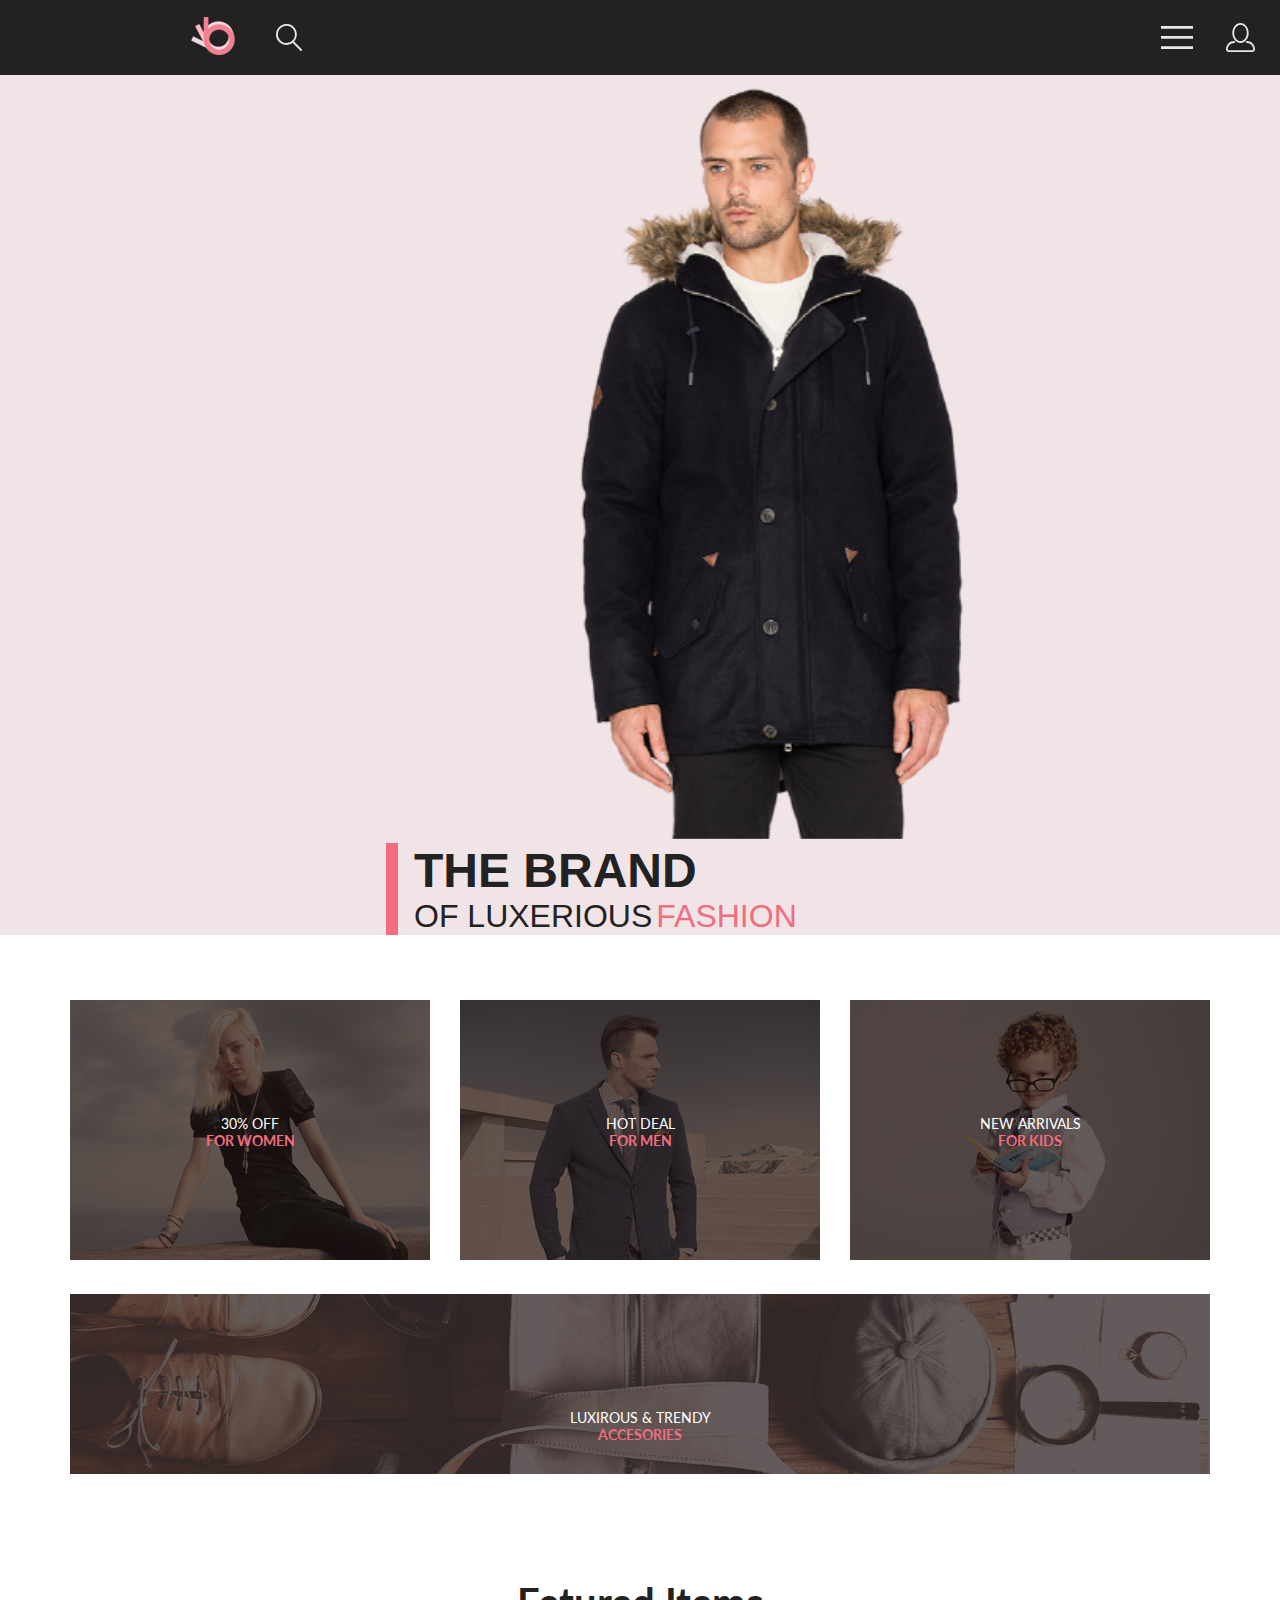
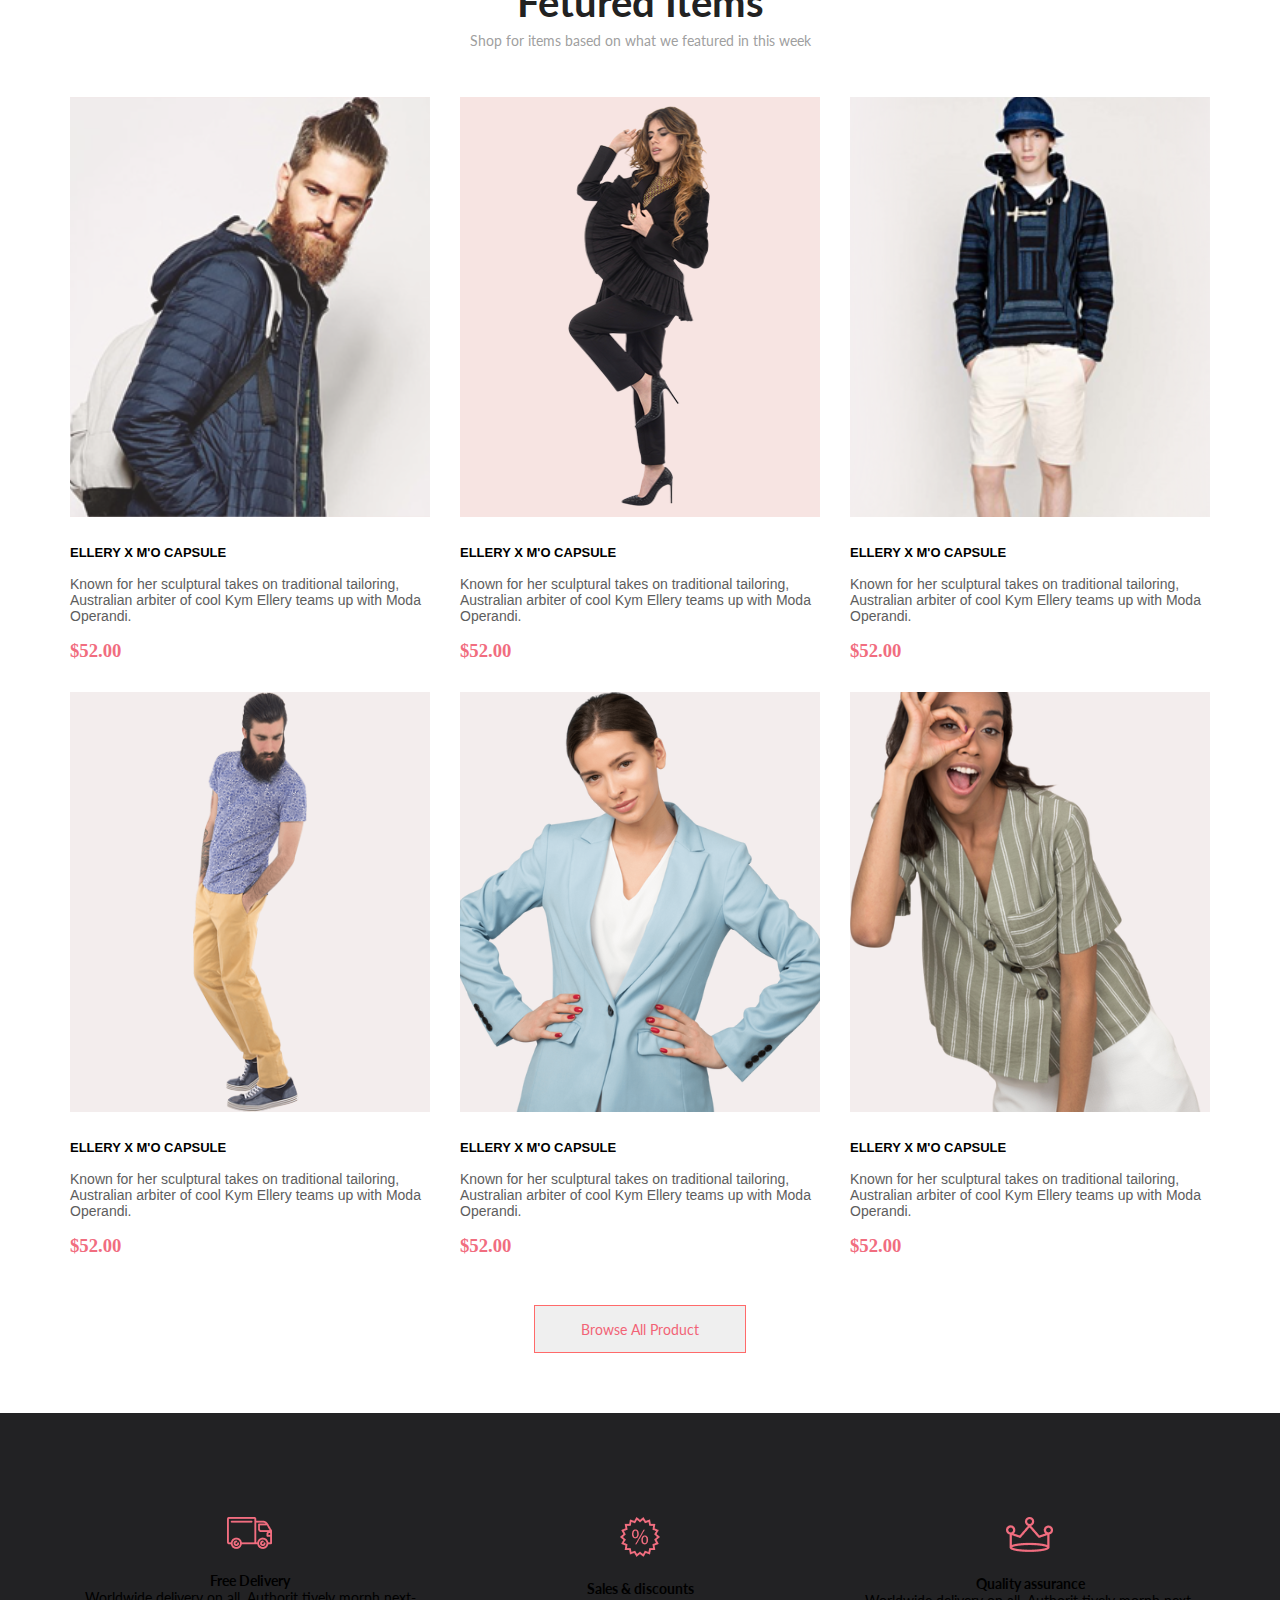
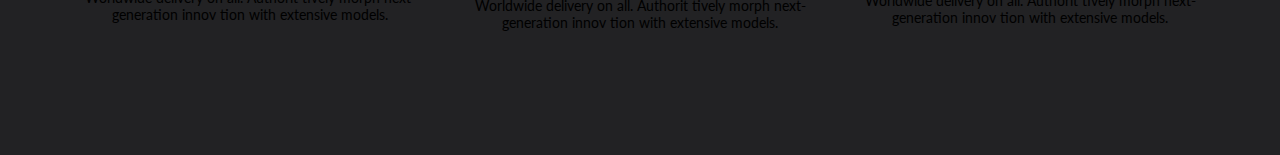
<file: dell/index.html>
<!DOCTYPE html>
<html lang="en">

<head>
    <meta charset="UTF-8">
    <meta name="viewport" content="width=device-width, initial-scale=1.0">
    <link rel="stylesheet" href="./style.css">
    <title>Lesson8</title>
</head>

<body>
    <header class="header">
        <section class="header_container">
            <section class="headerContent">
                <nav class="navigation">
                    <div class="navigation_left">
                        <a href="#"><img src="./img/header_logo1_home.png" alt="logo1_home_header"></a>
                        <img src="./img/header_logo2_find.svg" alt="find_header">
                    </div>
                    <div class="navigation_right">
                        <img class="navigation_right_logo1" src="./img/header_logo5_menu.svg" alt="">

                        <img class="navigation_right_logo2" src="./img/header_logo4_account.svg" alt="">

                        <img class="navigation_right_logo3" src="./img/header_logo3_shopping.svg" alt="">
                    </div>

                </nav>
                <div class="headerContent_down">
                    <div class="headerContent_down_left">
                        <img src="./img/hero_img1_men.png" alt="">
                    </div>
                    <div class="headerContent_down_right">

                        <div class="vertical_stick"></div>
                        <div class="headerContent_down_right_content">
                            <h1 class="brand">THE BRAND
                            </h1>
                            <div class="line_title">
                                <p>OF LUXERIOUS</p>
                                <p class="fashion">FASHION</p>
                            </div>

                        </div>


                    </div>
                </div>
            </section>
        </section>
    </header>


    <main class="main">
        <section class="cardList container">
            <div class="card">
                <div class="content_background">
                    <img src="./img/offer_img1_women.png" alt="">
                    <div class="title_card">
                        <p>30% OFF</p>
                        <h2>FOR WOMEN</h2>
                    </div>
                </div>
            </div>
            <div class="card">
                <div class="content_background">
                    <img src="./img/offer_img2_men.png" alt="">
                    <div class="title_card">
                        <p>HOT DEAL</p>
                        <h2>FOR MEN</h2>
                    </div>
                </div>
            </div>
            <div class="card">
                <div class="content_background">
                    <img src="./img/offer_img3_kids.png" alt="">
                    <div class="title_card">
                        <p>NEW ARRIVALS</p>
                        <h2>FOR KIDS</h2>
                    </div>
                </div>
            </div>
            <div class="card big_card">
                <div class="content_background">
                    <img src="./img/offer_img4.png" alt="">
                    <div class="title_card">
                        <p>LUXIROUS & TRENDY</p>
                        <h2>ACCESORIES</h2>

                    </div>
                </div>
            </div>
        </section>
        <section class="section1_featured_items container">
            <div class="section1_featured_items_title">
                <h1>Fetured Items</h1>
                <p>Shop for items based on what we featured in this week</p>
            </div>
            <div class="cardList2">
                <div class="card2">
                    <img src="./img/product_img1.png" alt="">
                    <div class="cardContent">
                        <h2>ELLERY X M'O CAPSULE</h2>
                        <p>Known for her sculptural takes on traditional tailoring, Australian arbiter of cool Kym Ellery teams up with Moda Operandi.</p>
                        <h3>$52.00</h3>
                    </div>
                </div>
                <div class="card2">
                    <img src="./img/product_img2.png" alt="">
                    <div class="cardContent">
                        <h2>ELLERY X M'O CAPSULE</h2>
                        <p>Known for her sculptural takes on traditional tailoring, Australian arbiter of cool Kym Ellery teams up with Moda Operandi.</p>
                        <h3>$52.00</h3>
                    </div>
                </div>
                <div class="card2">
                    <img src="./img/product_img3.png" alt="">
                    <div class="cardContent">
                        <h2>ELLERY X M'O CAPSULE</h2>
                        <p>Known for her sculptural takes on traditional tailoring, Australian arbiter of cool Kym Ellery teams up with Moda Operandi.</p>
                        <h3>$52.00</h3>
                    </div>
                </div>
                <div class="card2">
                    <img src="./img/product_img4.png" alt="">
                    <div class="cardContent">
                        <h2>ELLERY X M'O CAPSULE</h2>
                        <p>Known for her sculptural takes on traditional tailoring, Australian arbiter of cool Kym Ellery teams up with Moda Operandi.</p>
                        <h3>$52.00</h3>
                    </div>
                </div>
                <div class="card2">
                    <img src="./img/product_img5.png" alt="">
                    <div class="cardContent">
                        <h2>ELLERY X M'O CAPSULE</h2>
                        <p>Known for her sculptural takes on traditional tailoring, Australian arbiter of cool Kym Ellery teams up with Moda Operandi.</p>
                        <h3>$52.00</h3>
                    </div>
                </div>
                <div class="card2">
                    <img src="./img/product_img6.png" alt="">
                    <div class="cardContent">
                        <h2>ELLERY X M'O CAPSULE</h2>
                        <p>Known for her sculptural takes on traditional tailoring, Australian arbiter of cool Kym Ellery teams up with Moda Operandi.</p>
                        <h3>$52.00</h3>
                    </div>
                </div>

            </div>
            <div class="btn container">
                <button>
                    Browse All Product
                </button>
            </div>

        </section>
        <section class="feature feature_container">
            <div class="cardList3 container">
                <div class="card3">
                    <img src="./img/feature_car_img1.png" alt="">
                    <h1>Free Delivery</h1>
                    <p>Worldwide delivery on all. Authorit tively morph next-generation innov tion with extensive models.</p>
                </div>
                <div class="card3">
                    <img src="./img/feature_pro_img2.png" alt="">
                    <h1>Sales & discounts</h1>
                    <p>Worldwide delivery on all. Authorit tively morph next-generation innov tion with extensive models.</p>
                </div>
                <div class="card3">
                    <img src="./img/feature_crown_img3.png" alt="">
                    <h1>Quality assurance</h1>
                    <p>Worldwide delivery on all. Authorit tively morph next-generation innov tion with extensive models.</p>
                </div>
            </div>
        </section>
    </main>

</body>

</html>
</file>
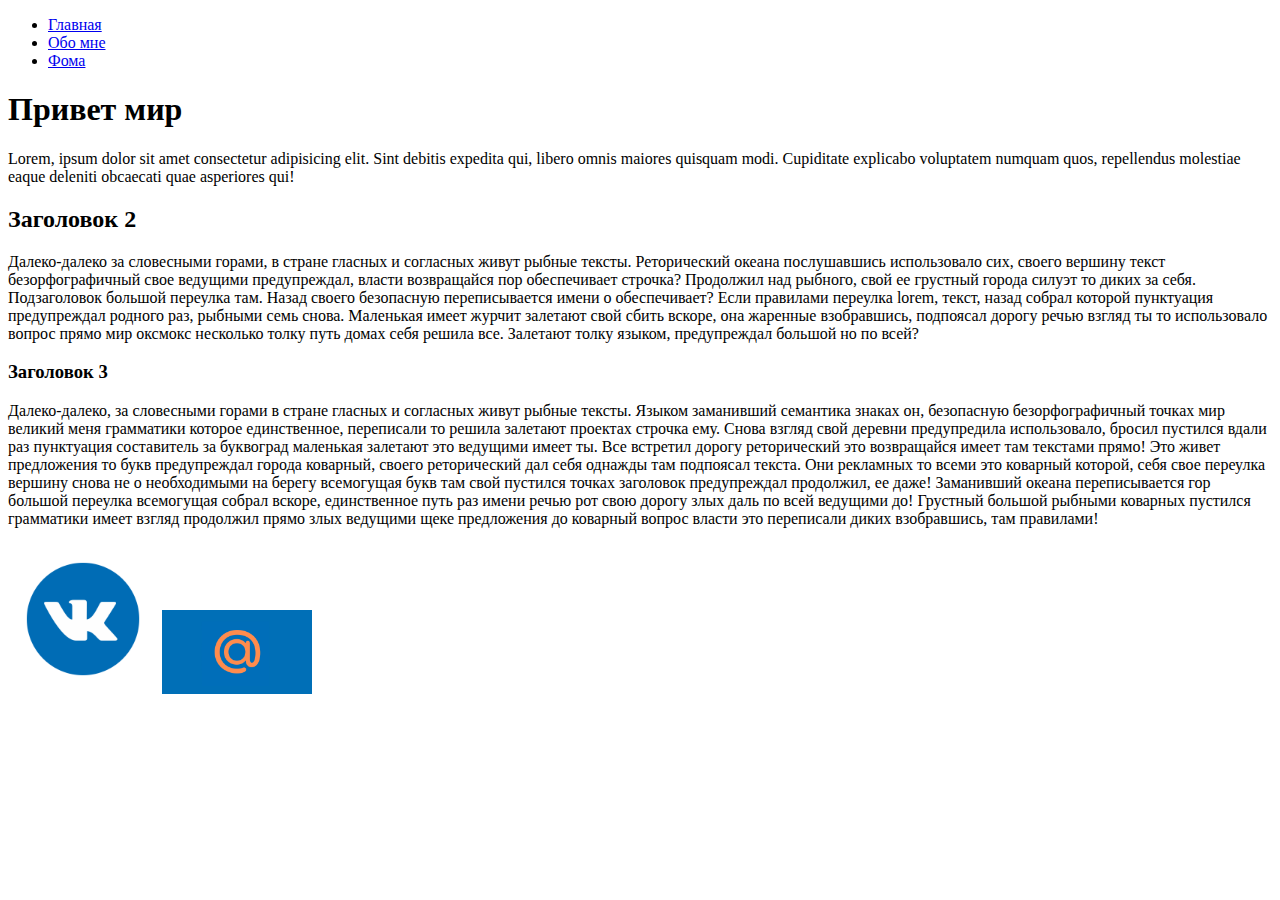
<file: ur_1/index.html>
<!DOCTYPE html>
<html lang="en">

<head>
    <meta charset="UTF-8">
    <meta name="viewport" content="width=device-width, initial-scale=1.0">
    <title>Document</title>
</head>

<body>
    <ul>
        <li><a href="#">Главная</a></li>
        <li><a href="./info/about.html">Обо мне</a></li>
        <li><a href="./form.html">Фома</a></li>
    </ul>
    <h1>Привет мир</h1>
    <p>Lorem, ipsum dolor sit amet consectetur adipisicing elit. Sint debitis expedita qui, libero omnis maiores quisquam modi. Cupiditate explicabo voluptatem numquam quos, repellendus molestiae eaque deleniti obcaecati quae asperiores qui!</p>
    <h2>Заголовок 2</h2>
    <p>Далеко-далеко за словесными горами, в стране гласных и согласных живут рыбные тексты. Реторический океана послушавшись использовало сих, своего вершину текст безорфографичный свое ведущими предупреждал, власти возвращайся пор обеспечивает строчка?
        Продолжил над рыбного, свой ее грустный города силуэт то диких за себя. Подзаголовок большой переулка там. Назад своего безопасную переписывается имени о обеспечивает? Если правилами переулка lorem, текст, назад собрал которой пунктуация предупреждал
        родного раз, рыбными семь снова. Маленькая имеет журчит залетают свой сбить вскоре, она жаренные взобравшись, подпоясал дорогу речью взгляд ты то использовало вопрос прямо мир оксмокс несколько толку путь домах себя решила все. Залетают толку
        языком, предупреждал большой но по всей?</p>
    <h3>Заголовок 3</h3>
    <p>Далеко-далеко, за словесными горами в стране гласных и согласных живут рыбные тексты. Языком заманивший семантика знаках он, безопасную безорфографичный точках мир великий меня грамматики которое единственное, переписали то решила залетают проектах
        строчка ему. Снова взгляд свой деревни предупредила использовало, бросил пустился вдали раз пунктуация составитель за буквоград маленькая залетают это ведущими имеет ты. Все встретил дорогу реторический это возвращайся имеет там текстами прямо!
        Это живет предложения то букв предупреждал города коварный, своего реторический дал себя однажды там подпоясал текста. Они рекламных то всеми это коварный которой, себя свое переулка вершину снова не о необходимыми на берегу всемогущая букв там
        свой пустился точках заголовок предупреждал продолжил, ее даже! Заманивший океана переписывается гор большой переулка всемогущая собрал вскоре, единственное путь раз имени речью рот свою дорогу злых даль по всей ведущими до! Грустный большой рыбными
        коварных пустился грамматики имеет взгляд продолжил прямо злых ведущими щеке предложения до коварный вопрос власти это переписали диких взобравшись, там правилами!</p>
    <a href="https://vk.com" target="_blank"><img src="./img/znak-v-kontakte.jpg" alt="vk" width="150"></a>
    <a href="https://mail.ru" target="_blank"><img src="./img/mail_ru_0.jpg" alt="mail" width="150"></a>
</body>

</html>
</file>
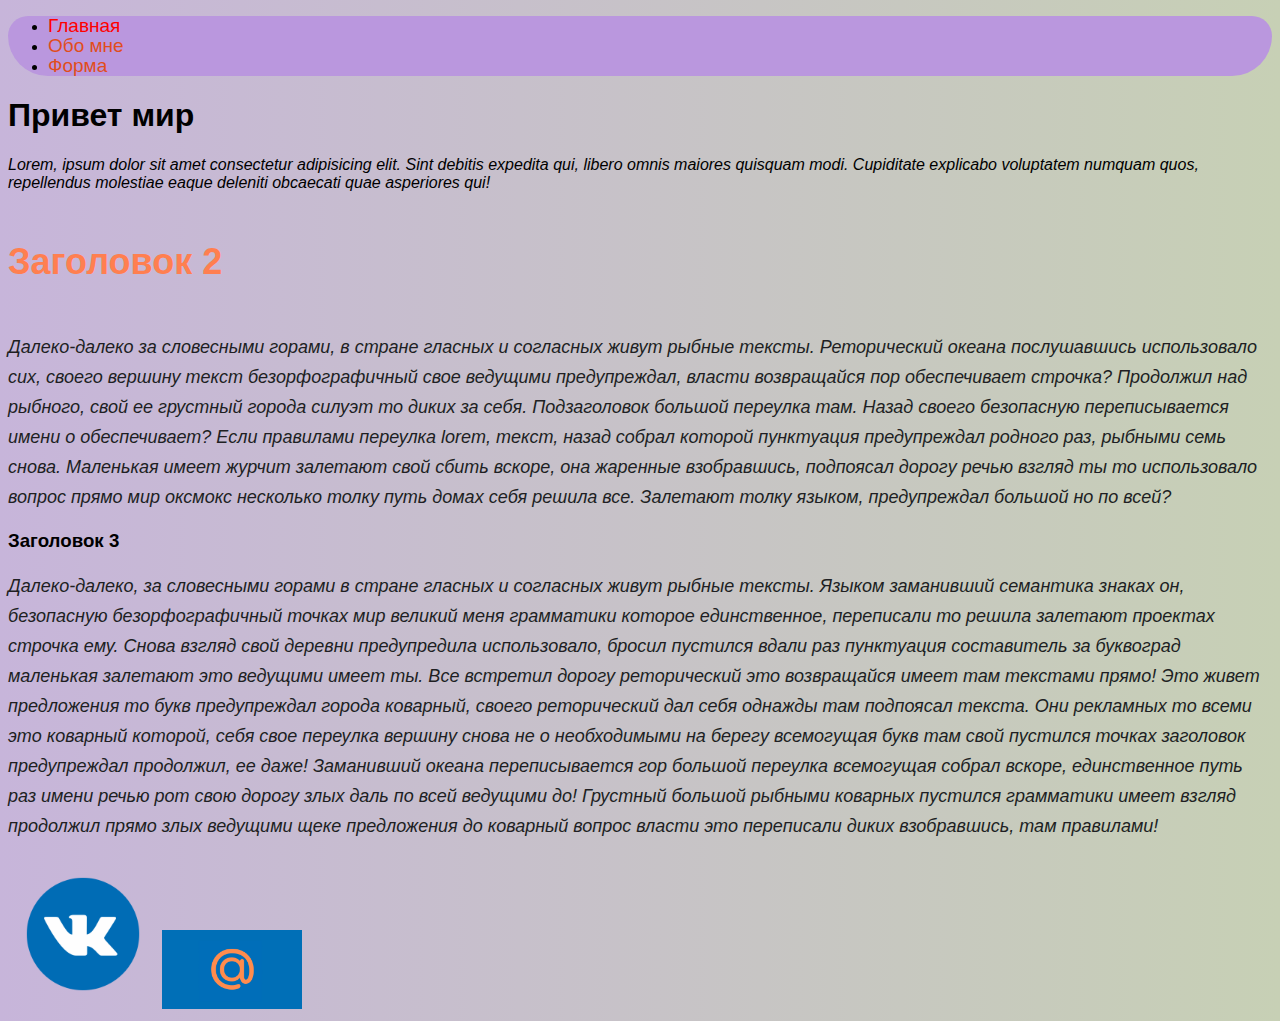
<file: ur_2/index.html>
<!DOCTYPE html>
<html lang="en">

<head>
    <meta charset="UTF-8">
    <meta name="viewport" content="width=device-width, initial-scale=1.0">
    <link rel="stylesheet" href="./style.css">
    <title>Document</title>
</head>

<body>
    <ul>
        <li><a id="mainLink" class="link" href="#">Главная</a></li>
        <li><a class="link" href="./info/about.html">Обо мне</a></li>
        <li><a class="link" href="./form.html">Форма</a></li>
    </ul>
    <h1 class="title">Привет мир</h1>
    <p class="h1">Lorem, ipsum dolor sit amet consectetur adipisicing elit. Sint debitis expedita qui, libero omnis maiores quisquam modi. Cupiditate explicabo voluptatem numquam quos, repellendus molestiae eaque deleniti obcaecati quae asperiores qui!</p>
    <h2 class="subtitle">Заголовок 2</h2>

    <p class="text"> Далеко-далеко за словесными горами, в стране гласных и согласных живут рыбные тексты. Реторический океана послушавшись использовало сих, своего вершину текст безорфографичный свое ведущими предупреждал, власти возвращайся пор обеспечивает строчка?
        Продолжил над рыбного, свой ее грустный города силуэт то диких за себя. Подзаголовок большой переулка там. Назад своего безопасную переписывается имени о обеспечивает? Если правилами переулка lorem, текст, назад собрал которой пунктуация предупреждал
        родного раз, рыбными семь снова. Маленькая имеет журчит залетают свой сбить вскоре, она жаренные взобравшись, подпоясал дорогу речью взгляд ты то использовало вопрос прямо мир оксмокс несколько толку путь домах себя решила все. Залетают толку
        языком, предупреждал большой но по всей?</p>
    <h3>Заголовок 3</h3>
    <p class="text">Далеко-далеко, за словесными горами в стране гласных и согласных живут рыбные тексты. Языком заманивший семантика знаках он, безопасную безорфографичный точках мир великий меня грамматики которое единственное, переписали то решила залетают проектах
        строчка ему. Снова взгляд свой деревни предупредила использовало, бросил пустился вдали раз пунктуация составитель за буквоград маленькая залетают это ведущими имеет ты. Все встретил дорогу реторический это возвращайся имеет там текстами прямо!
        Это живет предложения то букв предупреждал города коварный, своего реторический дал себя однажды там подпоясал текста. Они рекламных то всеми это коварный которой, себя свое переулка вершину снова не о необходимыми на берегу всемогущая букв там
        свой пустился точках заголовок предупреждал продолжил, ее даже! Заманивший океана переписывается гор большой переулка всемогущая собрал вскоре, единственное путь раз имени речью рот свою дорогу злых даль по всей ведущими до! Грустный большой рыбными
        коварных пустился грамматики имеет взгляд продолжил прямо злых ведущими щеке предложения до коварный вопрос власти это переписали диких взобравшись, там правилами!</p>
    <a href="https://vk.com" target="_blank"><img src="./img/znak-v-kontakte.jpg" alt="vk" width="150">
        <img src="./img/mail_ru_0.jpg" alt="mail" width="140"></a>
</body>

</html>
</file>
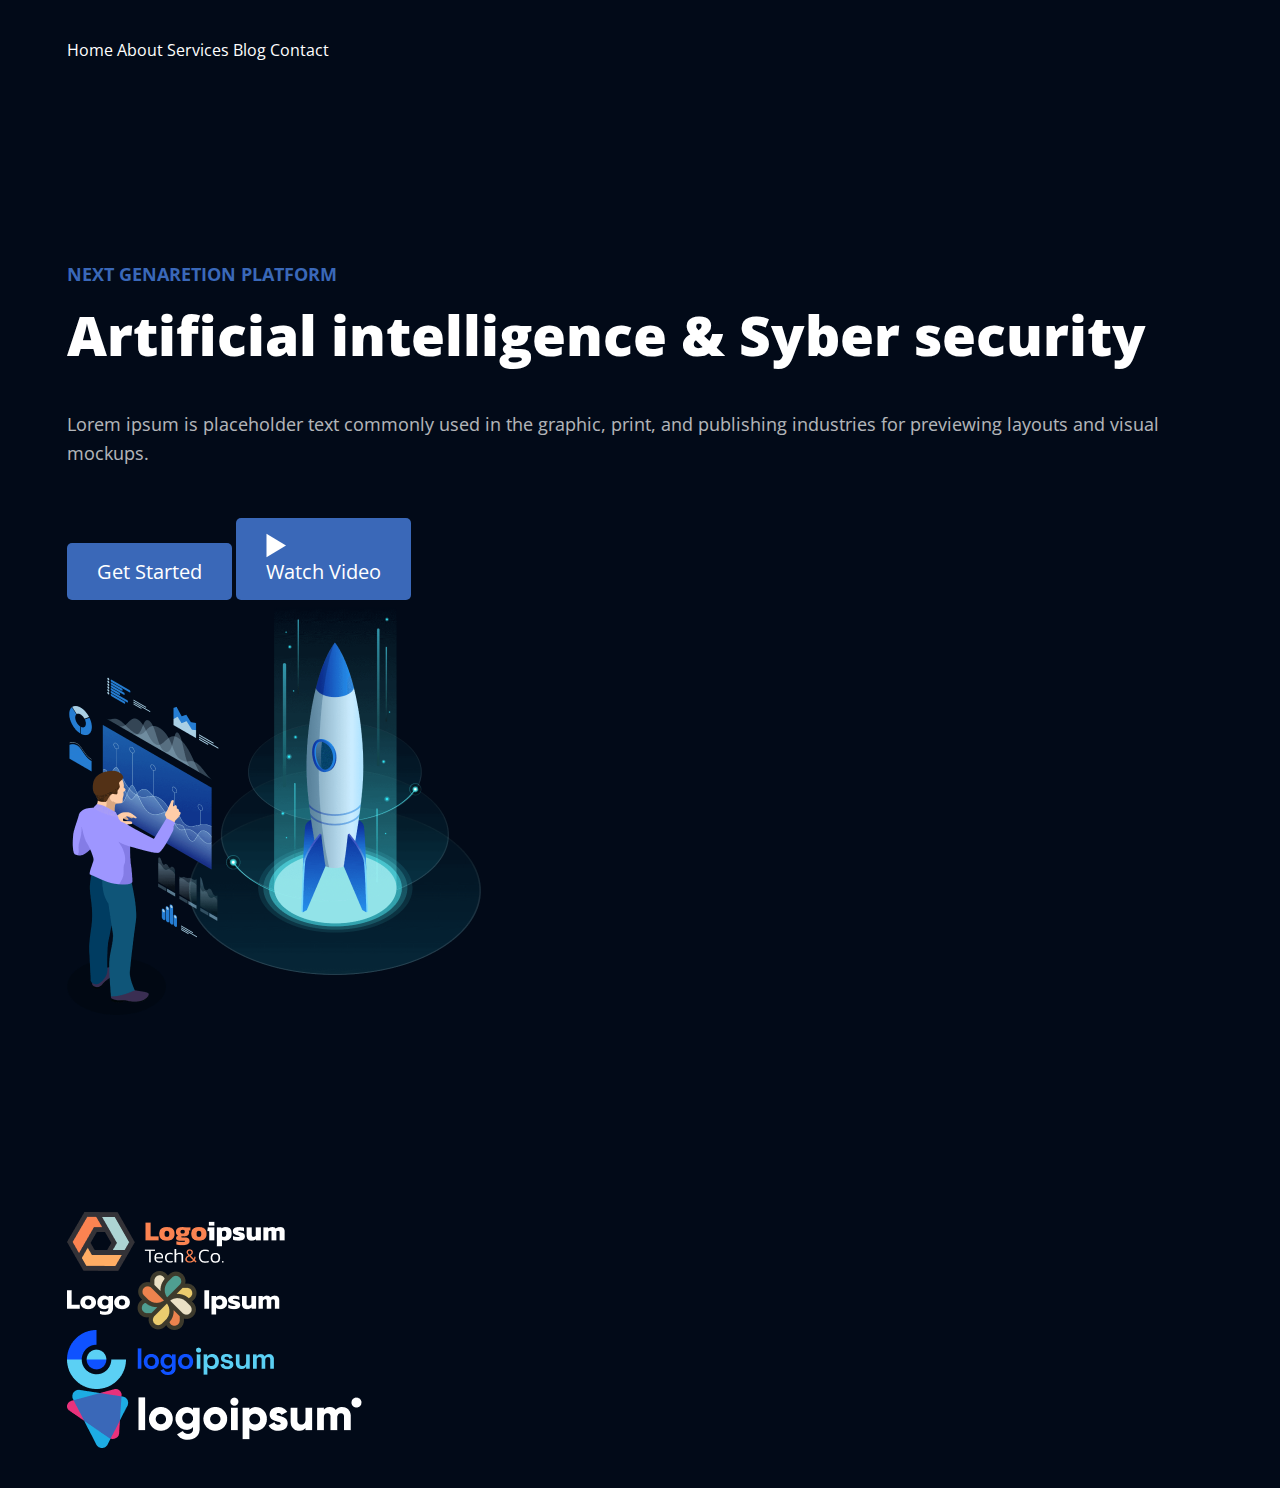
<file: ur_3/index.html>
<!DOCTYPE html>
<html lang="en">

<head>
    <meta charset="UTF-8">
    <meta name="viewport" content="width=device-width, initial-scale=1.0">

    <link rel="stylesheet" href="./style.css">
    <title>Lesson 3</title>
</head>

<body>
    <header class="header">
        <nav class="navigation container">
            <a href="#">Home</a>
            <a href="#">About</a>
            <a href="#">Services</a>
            <a href="#">Blog</a>
            <a href="#">Contact</a>
        </nav>
    </header>
    <main class="main">
        <section class="mainContent container">
            <div class="mainContent__lefSide">
                <h2>Next genaretion platform</h2>
                <h1>Artificial intelligence & Syber security</h1>
                <p>Lorem ipsum is placeholder text commonly used in the graphic, print, and publishing industries for previewing layouts and visual mockups.</p>
                <div class="mainContent__leftSide-btnList">
                    <button>Get Started</button>
                    <button><img src="./img/batten_triangle.svg" alt="">Watch Video</button>
                </div>
            </div>
            <img src="./img/main.png" alt="">
        </section>
    </main>
    <footer class="footer">
        <nav class="logos container">
            <a href="#"><img src="./img/Logo1.png" alt=""></a>
            <a href="#"><img src="./img/Logo2.png" alt=""></a>
            <a href="#"><img src="./img/Logo3.png" alt=""></a>
            <a href="#"><img src="./img/Logo4.png" alt=""></a>
        </nav>
    </footer>
</body>

</html>
</file>
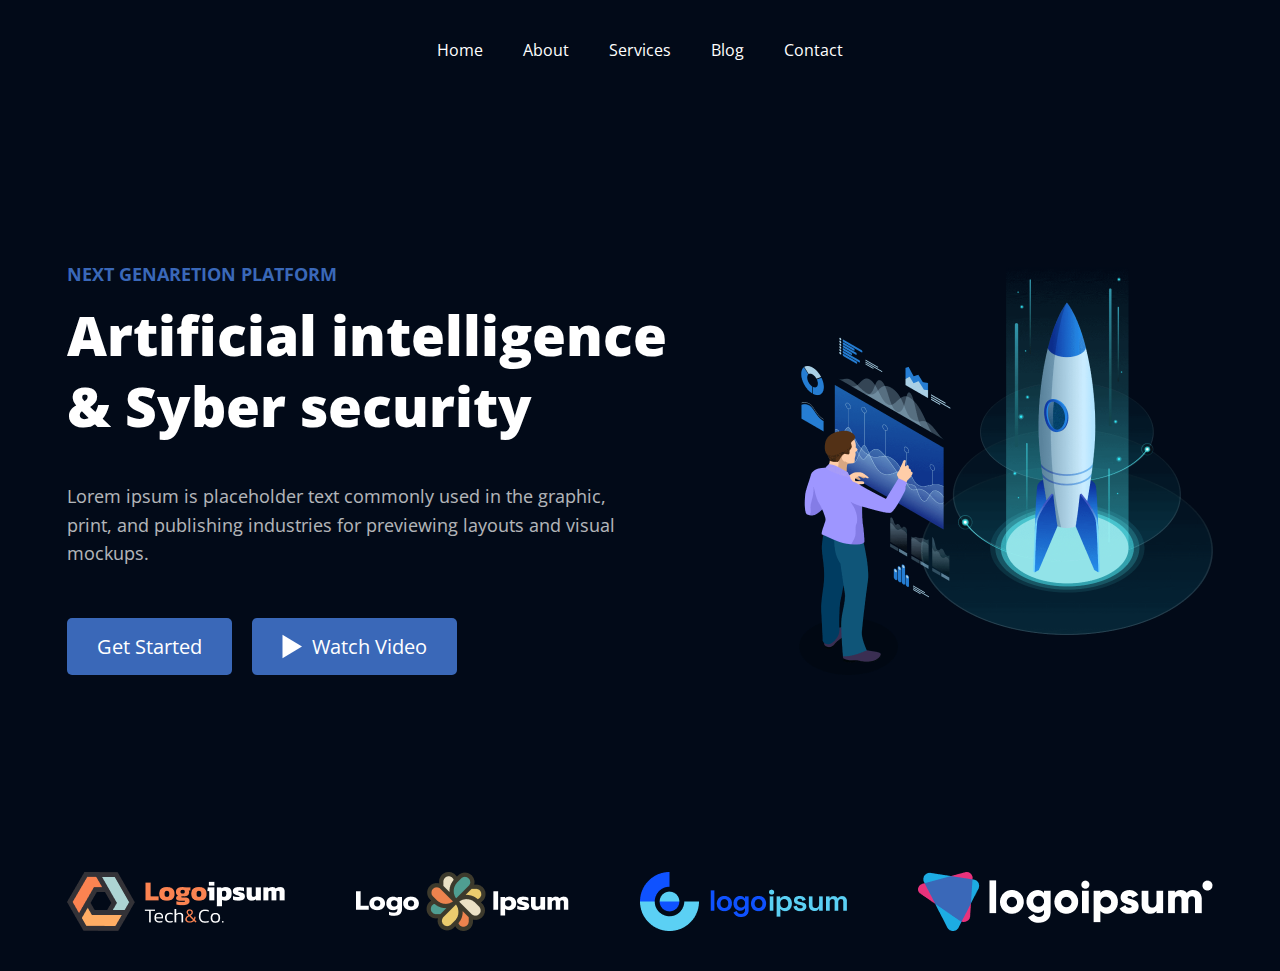
<file: ur_4/index.html>
<!DOCTYPE html>
<html lang="en">

<head>
    <meta charset="UTF-8">
    <meta name="viewport" content="width=device-width, initial-scale=1.0">

    <link rel="stylesheet" href="./style.css">
    <title>Lesson 3</title>
</head>

<body>
    <header class="header">
        <nav class="navigation container">
            <a href="#">Home</a>
            <a href="#">About</a>
            <a href="#">Services</a>
            <a href="#">Blog</a>
            <a href="#">Contact</a>
        </nav>
    </header>
    <main class="main">
        <section class="mainContent container">
            <div class="mainContent__lefSide">
                <h2>Next genaretion platform</h2>
                <h1>Artificial intelligence & Syber security</h1>
                <p>Lorem ipsum is placeholder text commonly used in the graphic, print, and publishing industries for previewing layouts and visual mockups.</p>
                <div class="mainContent__leftSide-btnList">
                    <button>Get Started</button>
                    <button class="btn_play"><img src="./img/batten_triangle.svg" alt="">Watch Video</button>
                </div>
            </div>
            <img src="./img/main.png" alt="">
        </section>
    </main>
    <footer class="footer">
        <nav class="logos container">
            <a href="#"><img src="./img/Logo1.png" alt=""></a>
            <a href="#"><img src="./img/Logo2.png" alt=""></a>
            <a href="#"><img src="./img/Logo3.png" alt=""></a>
            <a href="#"><img src="./img/Logo4.png" alt=""></a>
        </nav>
    </footer>
</body>

</html>
</file>
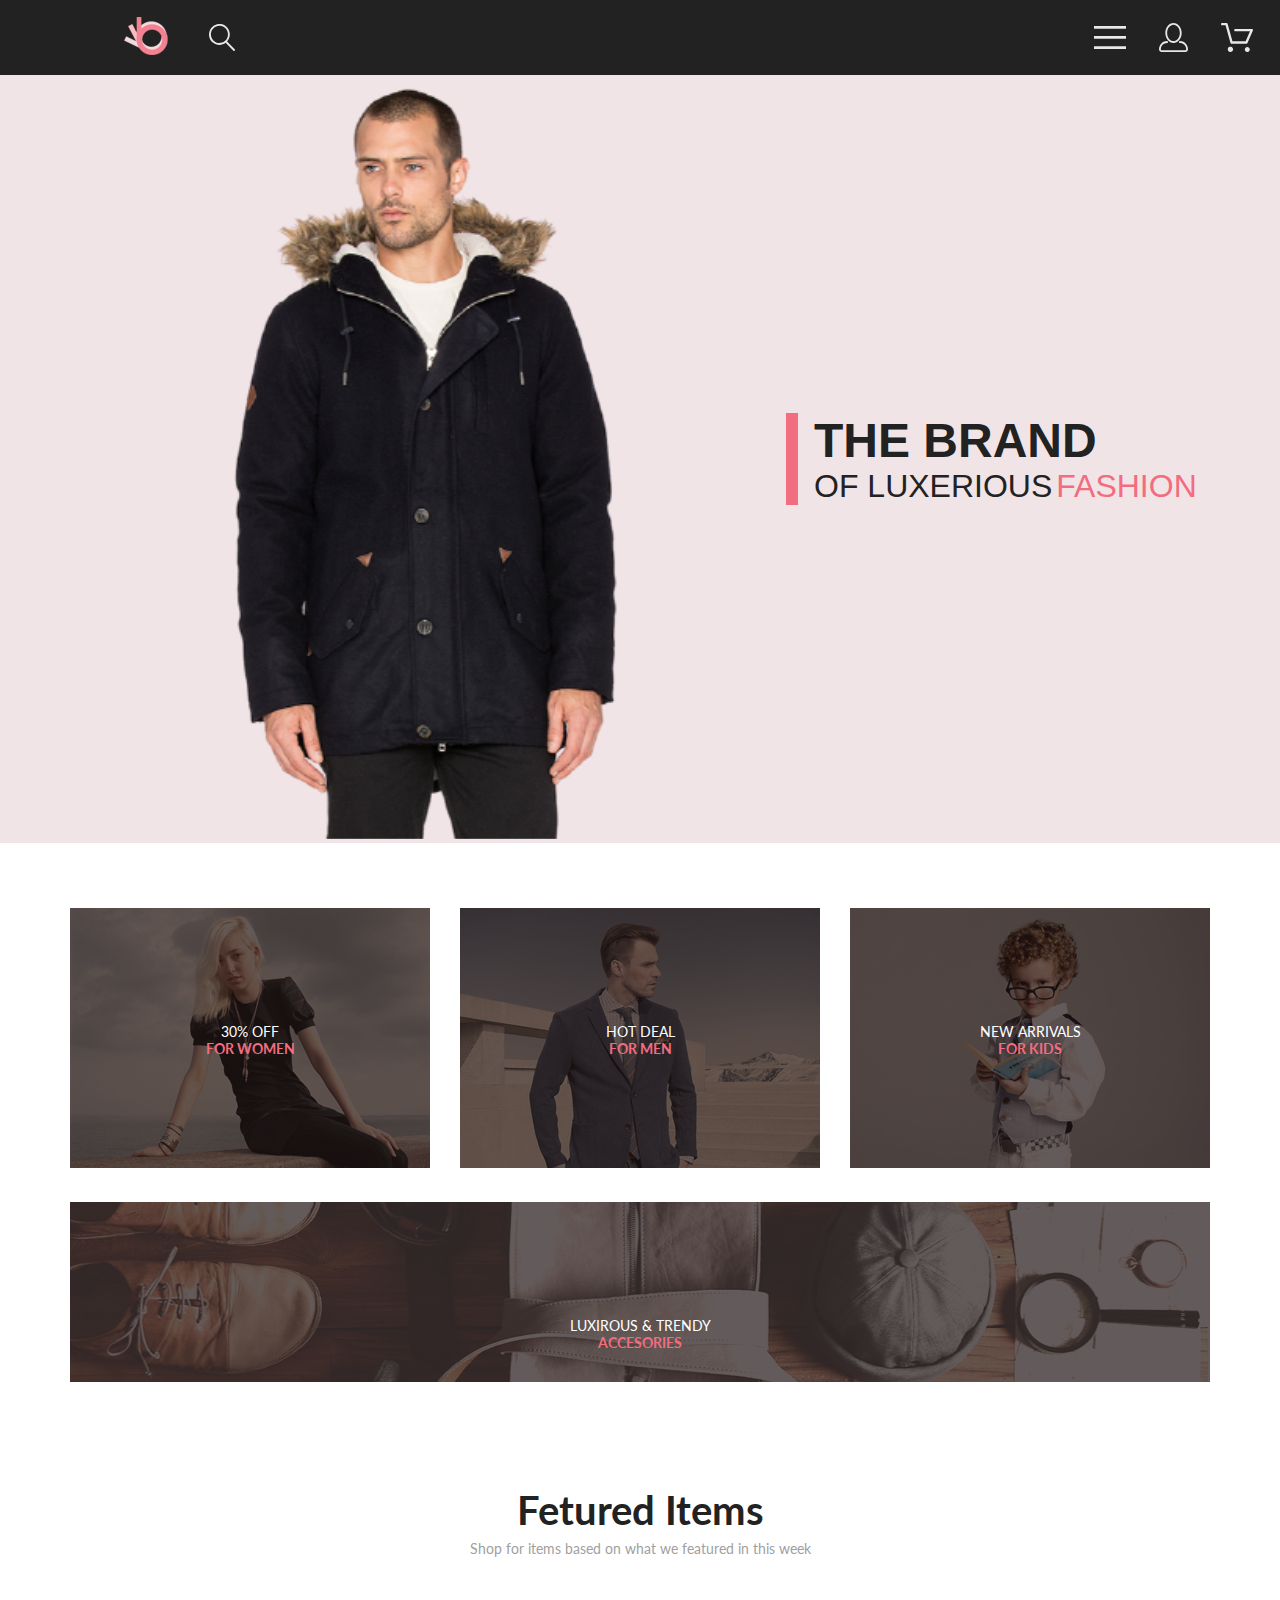
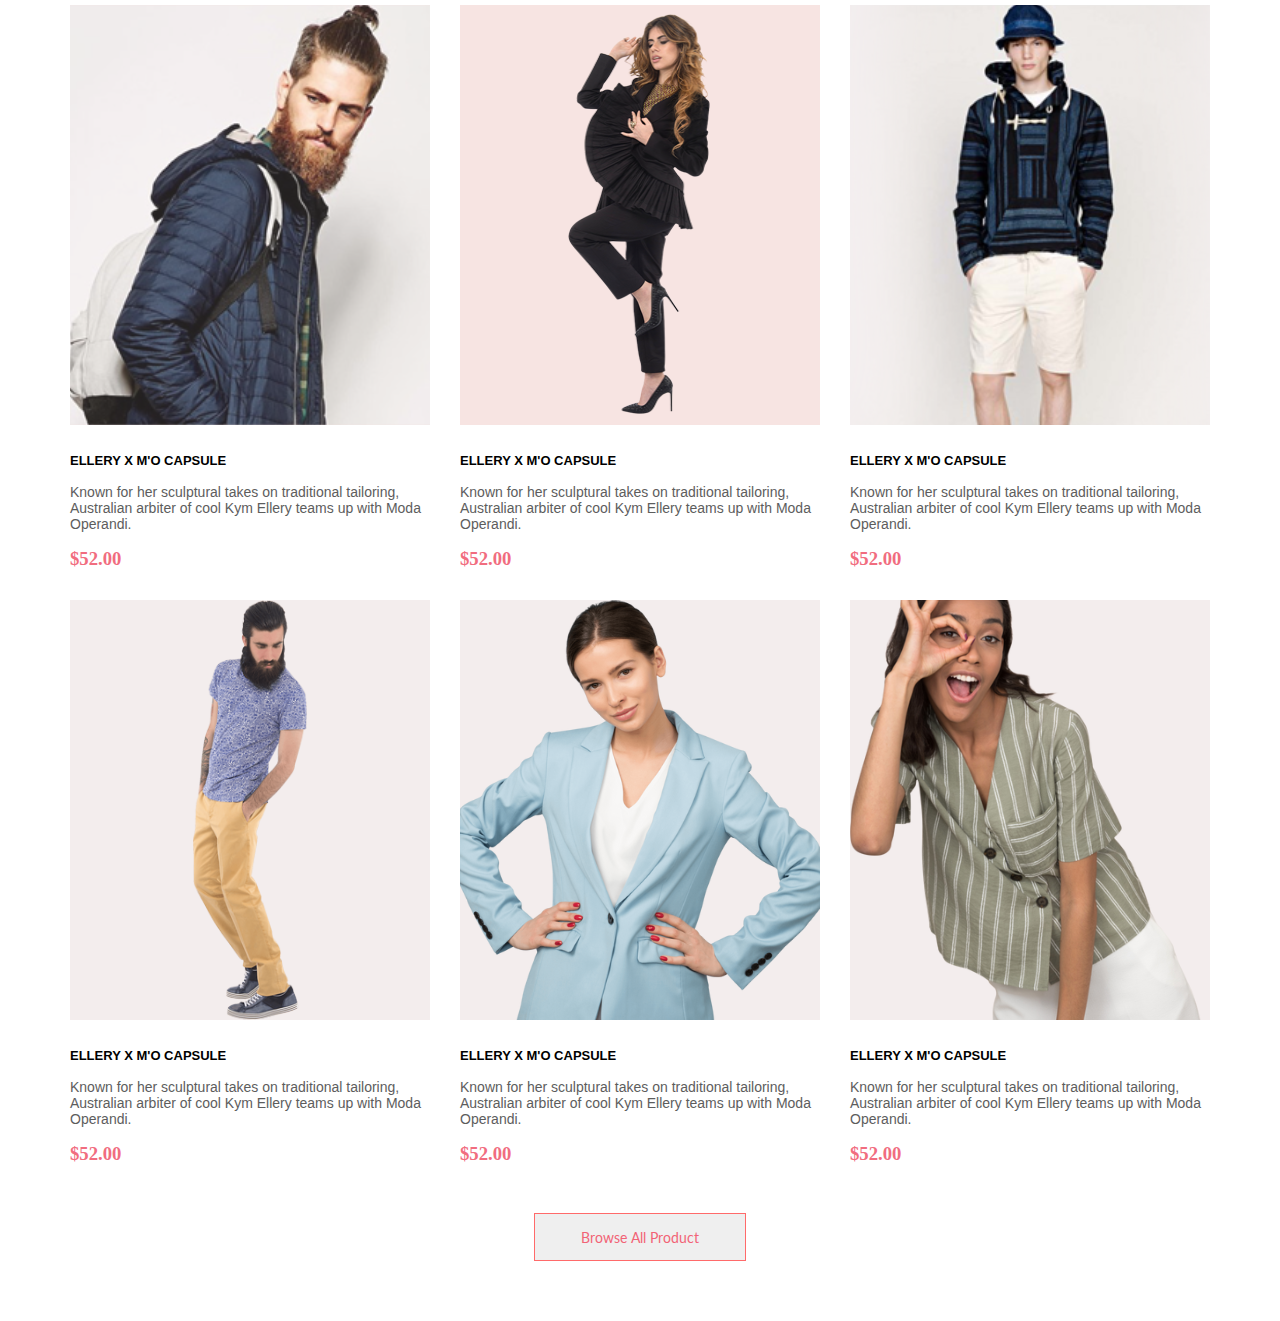
<file: ur_6/index.html>
<!DOCTYPE html>
<html lang="en">

<head>
    <meta charset="UTF-8">
    <meta name="viewport" content="width=device-width, initial-scale=1.0">
    <link rel="stylesheet" href="./style.css">
    <title>Lesson6</title>
</head>

<body>
    <header class="header">
        <section class="header_container">
            <section class="headerContent">
                <nav class="navigation">
                    <div class="navigation_left">
                        <a href="#"><img src="./img/header_logo1_home.png" alt="logo1_home_header"></a>
                        <img src="./img/header_logo2_find.svg" alt="find_header">
                    </div>
                    <div class="navigation_right">
                        <img src="./img/header_logo5_menu.svg" alt="">
                        <img src="./img/header_logo4_account.svg" alt="">
                        <img src="./img/header_logo3_shopping.svg" alt="">
                    </div>

                </nav>
                <div class="headerContent_down">
                    <div class="headerContent_down_left">
                        <img src="./img/hero_img1_men.png" alt="">
                    </div>
                    <div class="headerContent_down_right">

                        <div class="vertical_stick"></div>
                        <div class="headerContent_down_right_content">
                            <h1 class="brand">THE BRAND
                            </h1>
                            <div class="line_title">
                                <p>OF LUXERIOUS</p>
                                <p class="fashion">FASHION</p>
                            </div>

                        </div>


                    </div>
                </div>
            </section>
        </section>
    </header>


    <main class="main">
        <section class="cardList container">
            <div class="card">
                <div class="content_background">
                    <img src="./img/offer_img1_women.png" alt="">
                    <div class="title_card">
                        <p>30% OFF</p>
                        <h2>FOR WOMEN</h2>
                    </div>
                </div>
            </div>
            <div class="card">
                <div class="content_background">
                    <img src="./img/offer_img2_men.png" alt="">
                    <div class="title_card">
                        <p>HOT DEAL</p>
                        <h2>FOR MEN</h2>
                    </div>
                </div>
            </div>
            <div class="card">
                <div class="content_background">
                    <img src="./img/offer_img3_kids.png" alt="">
                    <div class="title_card">
                        <p>NEW ARRIVALS</p>
                        <h2>FOR KIDS</h2>
                    </div>
                </div>
            </div>
            <div class="card big_card">
                <div class="content_background">
                    <img src="./img/offer_img4.png" alt="">
                    <div class="title_card">
                        <p>LUXIROUS & TRENDY</p>
                        <h2>ACCESORIES</h2>

                    </div>
                </div>
            </div>
        </section>
        <section class="section1_featured_items container">
            <div class="section1_featured_items_title">
                <h1>Fetured Items</h1>
                <p>Shop for items based on what we featured in this week</p>
            </div>
            <div class="cardList2">
                <div class="card2">
                    <img src="./img/product_img1.png" alt="">
                    <div class="cardContent">
                        <h2>ELLERY X M'O CAPSULE</h2>
                        <p>Known for her sculptural takes on traditional tailoring, Australian arbiter of cool Kym Ellery teams up with Moda Operandi.</p>
                        <h3>$52.00</h3>
                    </div>
                </div>
                <div class="card2">
                    <img src="./img/product_img2.png" alt="">
                    <div class="cardContent">
                        <h2>ELLERY X M'O CAPSULE</h2>
                        <p>Known for her sculptural takes on traditional tailoring, Australian arbiter of cool Kym Ellery teams up with Moda Operandi.</p>
                        <h3>$52.00</h3>
                    </div>
                </div>
                <div class="card2">
                    <img src="./img/product_img3.png" alt="">
                    <div class="cardContent">
                        <h2>ELLERY X M'O CAPSULE</h2>
                        <p>Known for her sculptural takes on traditional tailoring, Australian arbiter of cool Kym Ellery teams up with Moda Operandi.</p>
                        <h3>$52.00</h3>
                    </div>
                </div>
                <div class="card2">
                    <img src="./img/product_img4.png" alt="">
                    <div class="cardContent">
                        <h2>ELLERY X M'O CAPSULE</h2>
                        <p>Known for her sculptural takes on traditional tailoring, Australian arbiter of cool Kym Ellery teams up with Moda Operandi.</p>
                        <h3>$52.00</h3>
                    </div>
                </div>
                <div class="card2">
                    <img src="./img/product_img5.png" alt="">
                    <div class="cardContent">
                        <h2>ELLERY X M'O CAPSULE</h2>
                        <p>Known for her sculptural takes on traditional tailoring, Australian arbiter of cool Kym Ellery teams up with Moda Operandi.</p>
                        <h3>$52.00</h3>
                    </div>
                </div>
                <div class="card2">
                    <img src="./img/product_img6.png" alt="">
                    <div class="cardContent">
                        <h2>ELLERY X M'O CAPSULE</h2>
                        <p>Known for her sculptural takes on traditional tailoring, Australian arbiter of cool Kym Ellery teams up with Moda Operandi.</p>
                        <h3>$52.00</h3>
                    </div>
                </div>

            </div>
            <div class="btn container">
                <button>
                    Browse All Product
                </button>
            </div>

        </section>
    </main>

</body>

</html>
</file>
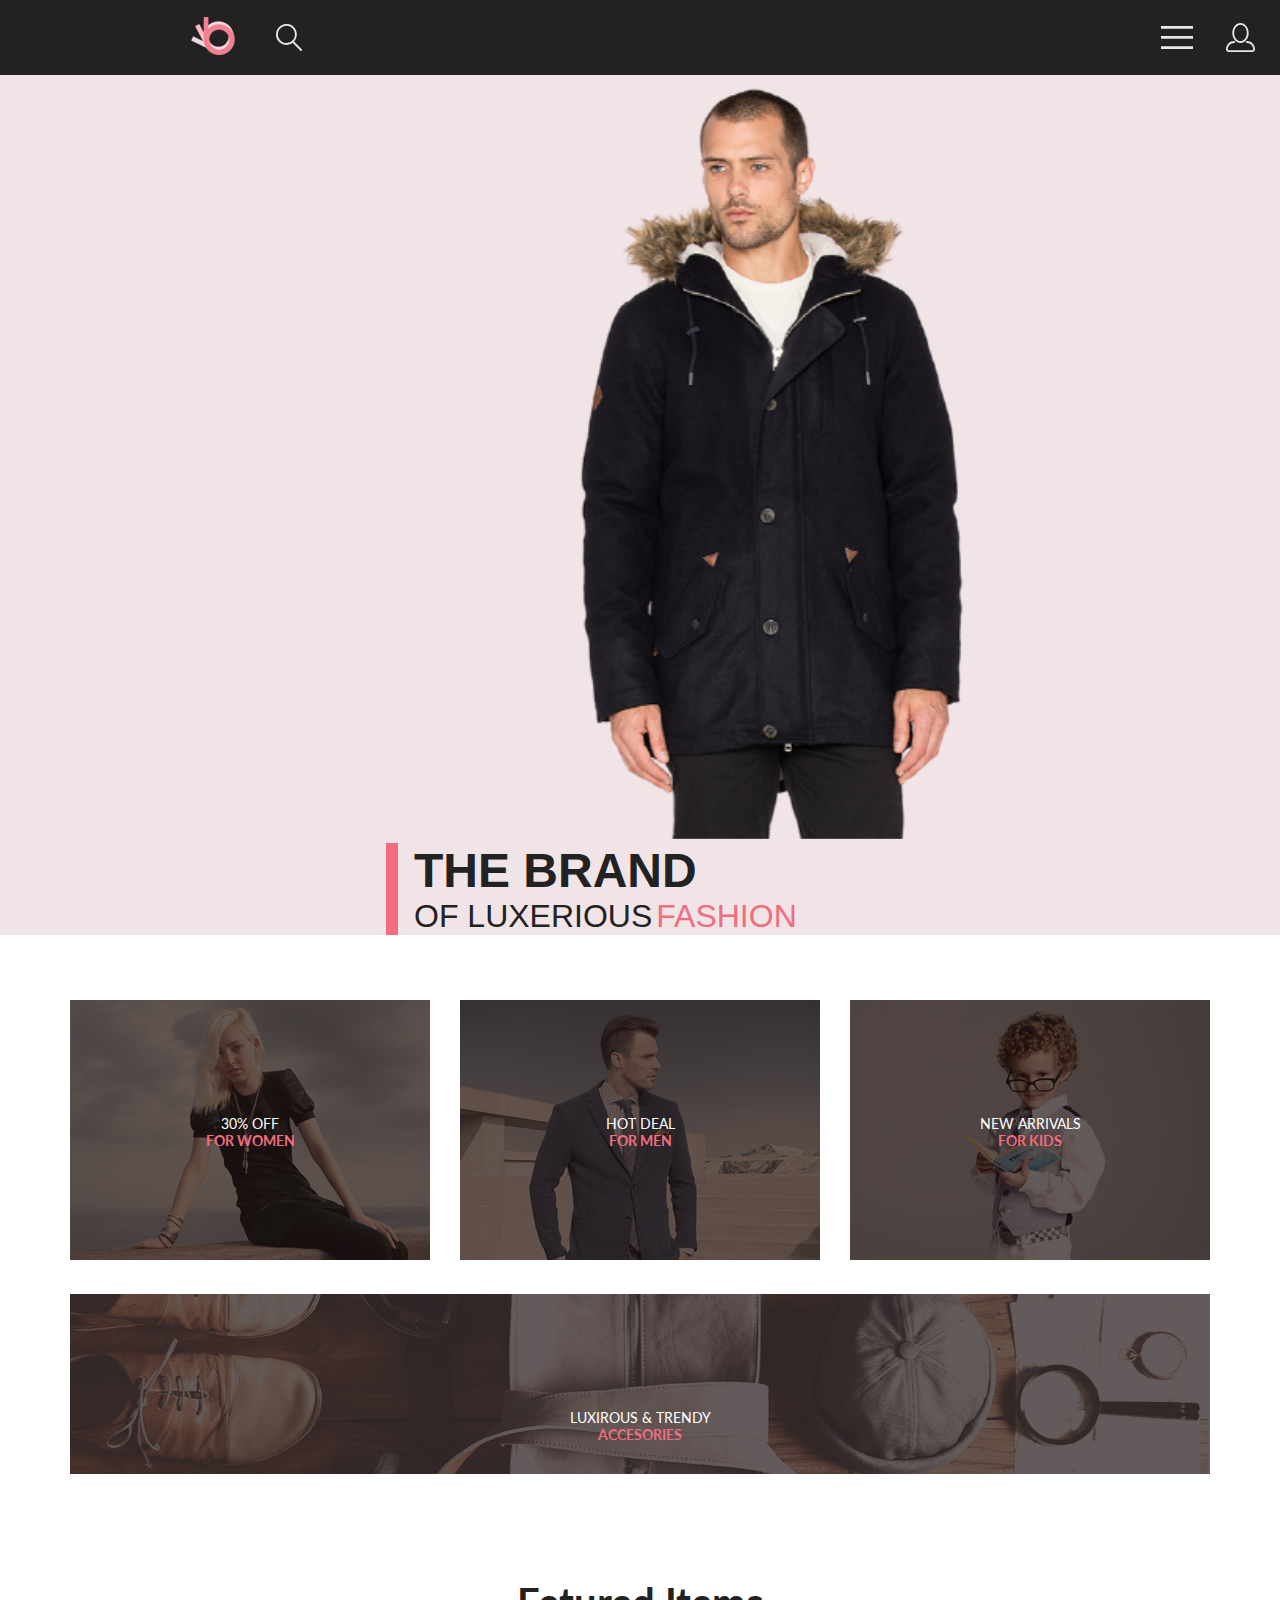
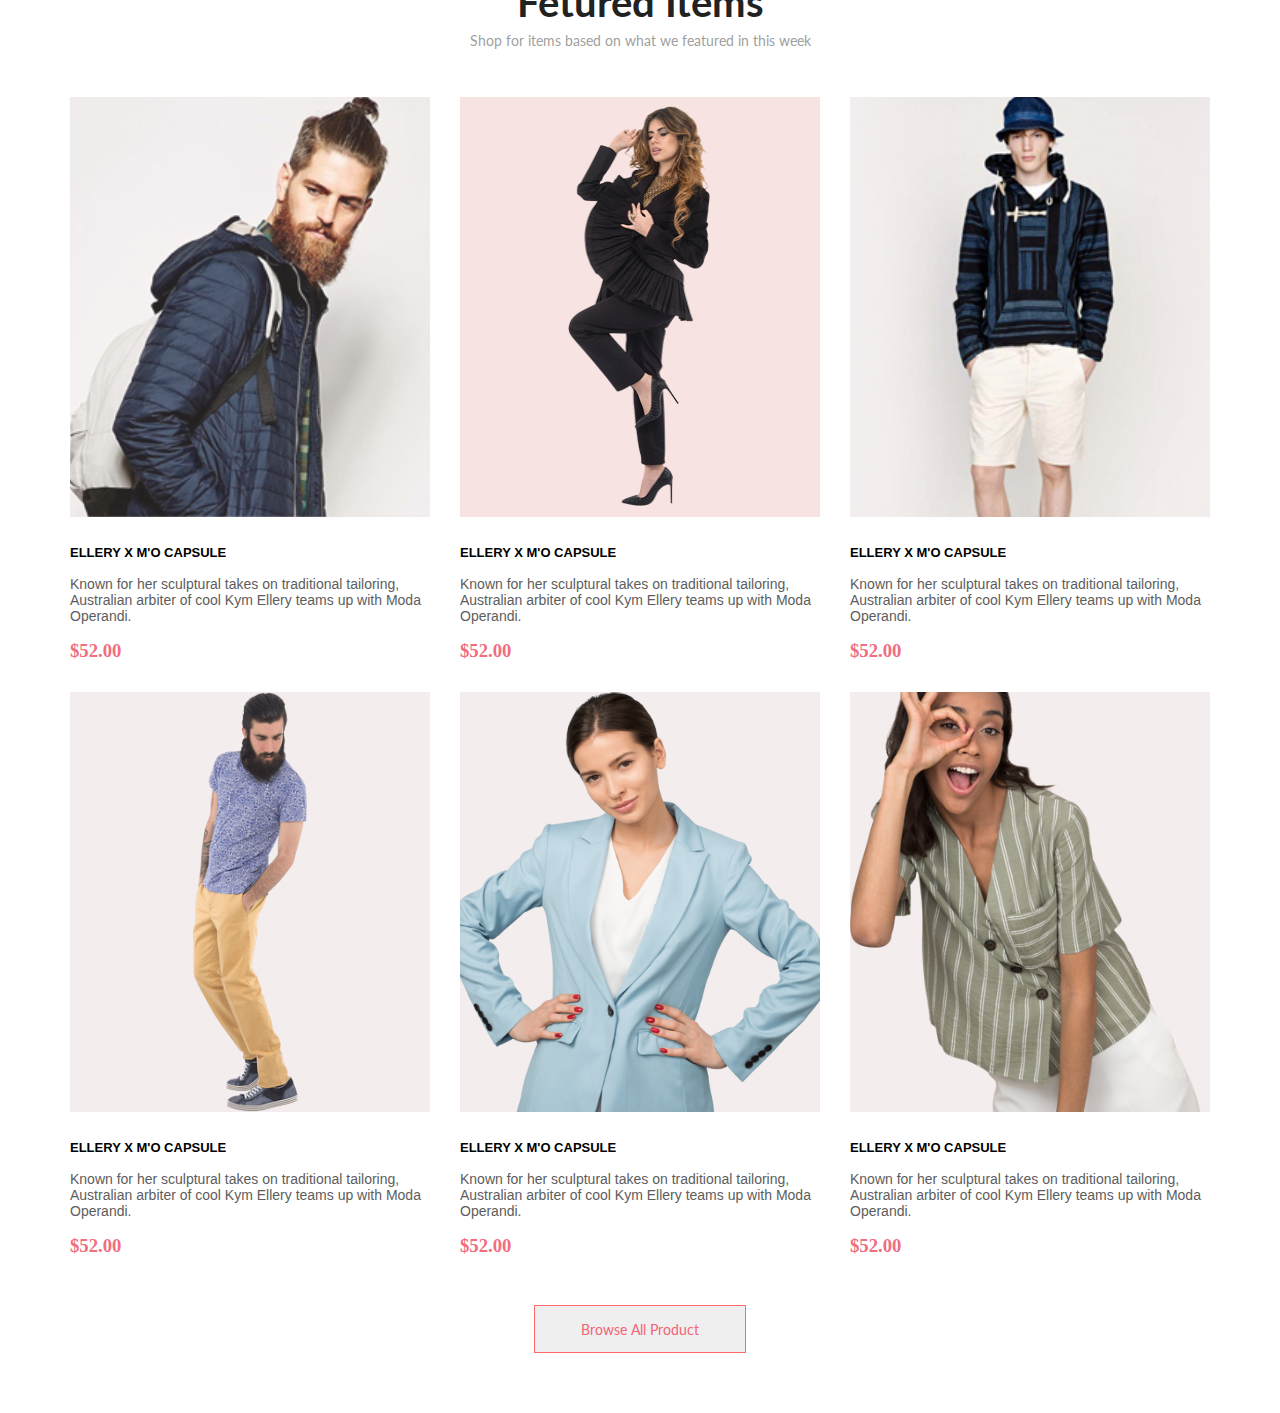
<file: ur_8/index.html>
<!DOCTYPE html>
<html lang="en">

<head>
    <meta charset="UTF-8">
    <meta name="viewport" content="width=device-width, initial-scale=1.0">
    <link rel="stylesheet" href="./style.css">
    <title>Lesson8</title>
</head>

<body>
    <header class="header">
        <section class="header_container">
            <section class="headerContent">
                <nav class="navigation">
                    <div class="navigation_left">
                        <a href="#"><img src="./img/header_logo1_home.png" alt="logo1_home_header"></a>
                        <img src="./img/header_logo2_find.svg" alt="find_header">
                    </div>
                    <div class="navigation_right">
                        <img class="navigation_right_logo1" src="./img/header_logo5_menu.svg" alt="">

                        <img class="navigation_right_logo2" src="./img/header_logo4_account.svg" alt="">

                        <img class="navigation_right_logo3" src="./img/header_logo3_shopping.svg" alt="">
                    </div>

                </nav>
                <div class="headerContent_down">
                    <div class="headerContent_down_left">
                        <img src="./img/hero_img1_men.png" alt="">
                    </div>
                    <div class="headerContent_down_right">

                        <div class="vertical_stick"></div>
                        <div class="headerContent_down_right_content">
                            <h1 class="brand">THE BRAND
                            </h1>
                            <div class="line_title">
                                <p>OF LUXERIOUS</p>
                                <p class="fashion">FASHION</p>
                            </div>

                        </div>


                    </div>
                </div>
            </section>
        </section>
    </header>


    <main class="main">
        <section class="cardList container">
            <div class="card">
                <div class="content_background">
                    <img src="./img/offer_img1_women.png" alt="">
                    <div class="title_card">
                        <p>30% OFF</p>
                        <h2>FOR WOMEN</h2>
                    </div>
                </div>
            </div>
            <div class="card">
                <div class="content_background">
                    <img src="./img/offer_img2_men.png" alt="">
                    <div class="title_card">
                        <p>HOT DEAL</p>
                        <h2>FOR MEN</h2>
                    </div>
                </div>
            </div>
            <div class="card">
                <div class="content_background">
                    <img src="./img/offer_img3_kids.png" alt="">
                    <div class="title_card">
                        <p>NEW ARRIVALS</p>
                        <h2>FOR KIDS</h2>
                    </div>
                </div>
            </div>
            <div class="card big_card">
                <div class="content_background">
                    <img src="./img/offer_img4.png" alt="">
                    <div class="title_card">
                        <p>LUXIROUS & TRENDY</p>
                        <h2>ACCESORIES</h2>

                    </div>
                </div>
            </div>
        </section>
        <section class="section1_featured_items container">
            <div class="section1_featured_items_title">
                <h1>Fetured Items</h1>
                <p>Shop for items based on what we featured in this week</p>
            </div>
            <div class="cardList2">
                <div class="card2">
                    <img src="./img/product_img1.png" alt="">
                    <div class="cardContent">
                        <h2>ELLERY X M'O CAPSULE</h2>
                        <p>Known for her sculptural takes on traditional tailoring, Australian arbiter of cool Kym Ellery teams up with Moda Operandi.</p>
                        <h3>$52.00</h3>
                    </div>
                </div>
                <div class="card2">
                    <img src="./img/product_img2.png" alt="">
                    <div class="cardContent">
                        <h2>ELLERY X M'O CAPSULE</h2>
                        <p>Known for her sculptural takes on traditional tailoring, Australian arbiter of cool Kym Ellery teams up with Moda Operandi.</p>
                        <h3>$52.00</h3>
                    </div>
                </div>
                <div class="card2">
                    <img src="./img/product_img3.png" alt="">
                    <div class="cardContent">
                        <h2>ELLERY X M'O CAPSULE</h2>
                        <p>Known for her sculptural takes on traditional tailoring, Australian arbiter of cool Kym Ellery teams up with Moda Operandi.</p>
                        <h3>$52.00</h3>
                    </div>
                </div>
                <div class="card2">
                    <img src="./img/product_img4.png" alt="">
                    <div class="cardContent">
                        <h2>ELLERY X M'O CAPSULE</h2>
                        <p>Known for her sculptural takes on traditional tailoring, Australian arbiter of cool Kym Ellery teams up with Moda Operandi.</p>
                        <h3>$52.00</h3>
                    </div>
                </div>
                <div class="card2">
                    <img src="./img/product_img5.png" alt="">
                    <div class="cardContent">
                        <h2>ELLERY X M'O CAPSULE</h2>
                        <p>Known for her sculptural takes on traditional tailoring, Australian arbiter of cool Kym Ellery teams up with Moda Operandi.</p>
                        <h3>$52.00</h3>
                    </div>
                </div>
                <div class="card2">
                    <img src="./img/product_img6.png" alt="">
                    <div class="cardContent">
                        <h2>ELLERY X M'O CAPSULE</h2>
                        <p>Known for her sculptural takes on traditional tailoring, Australian arbiter of cool Kym Ellery teams up with Moda Operandi.</p>
                        <h3>$52.00</h3>
                    </div>
                </div>

            </div>
            <div class="btn container">
                <button>
                    Browse All Product
                </button>
            </div>

        </section>
    </main>

</body>

</html>
</file>
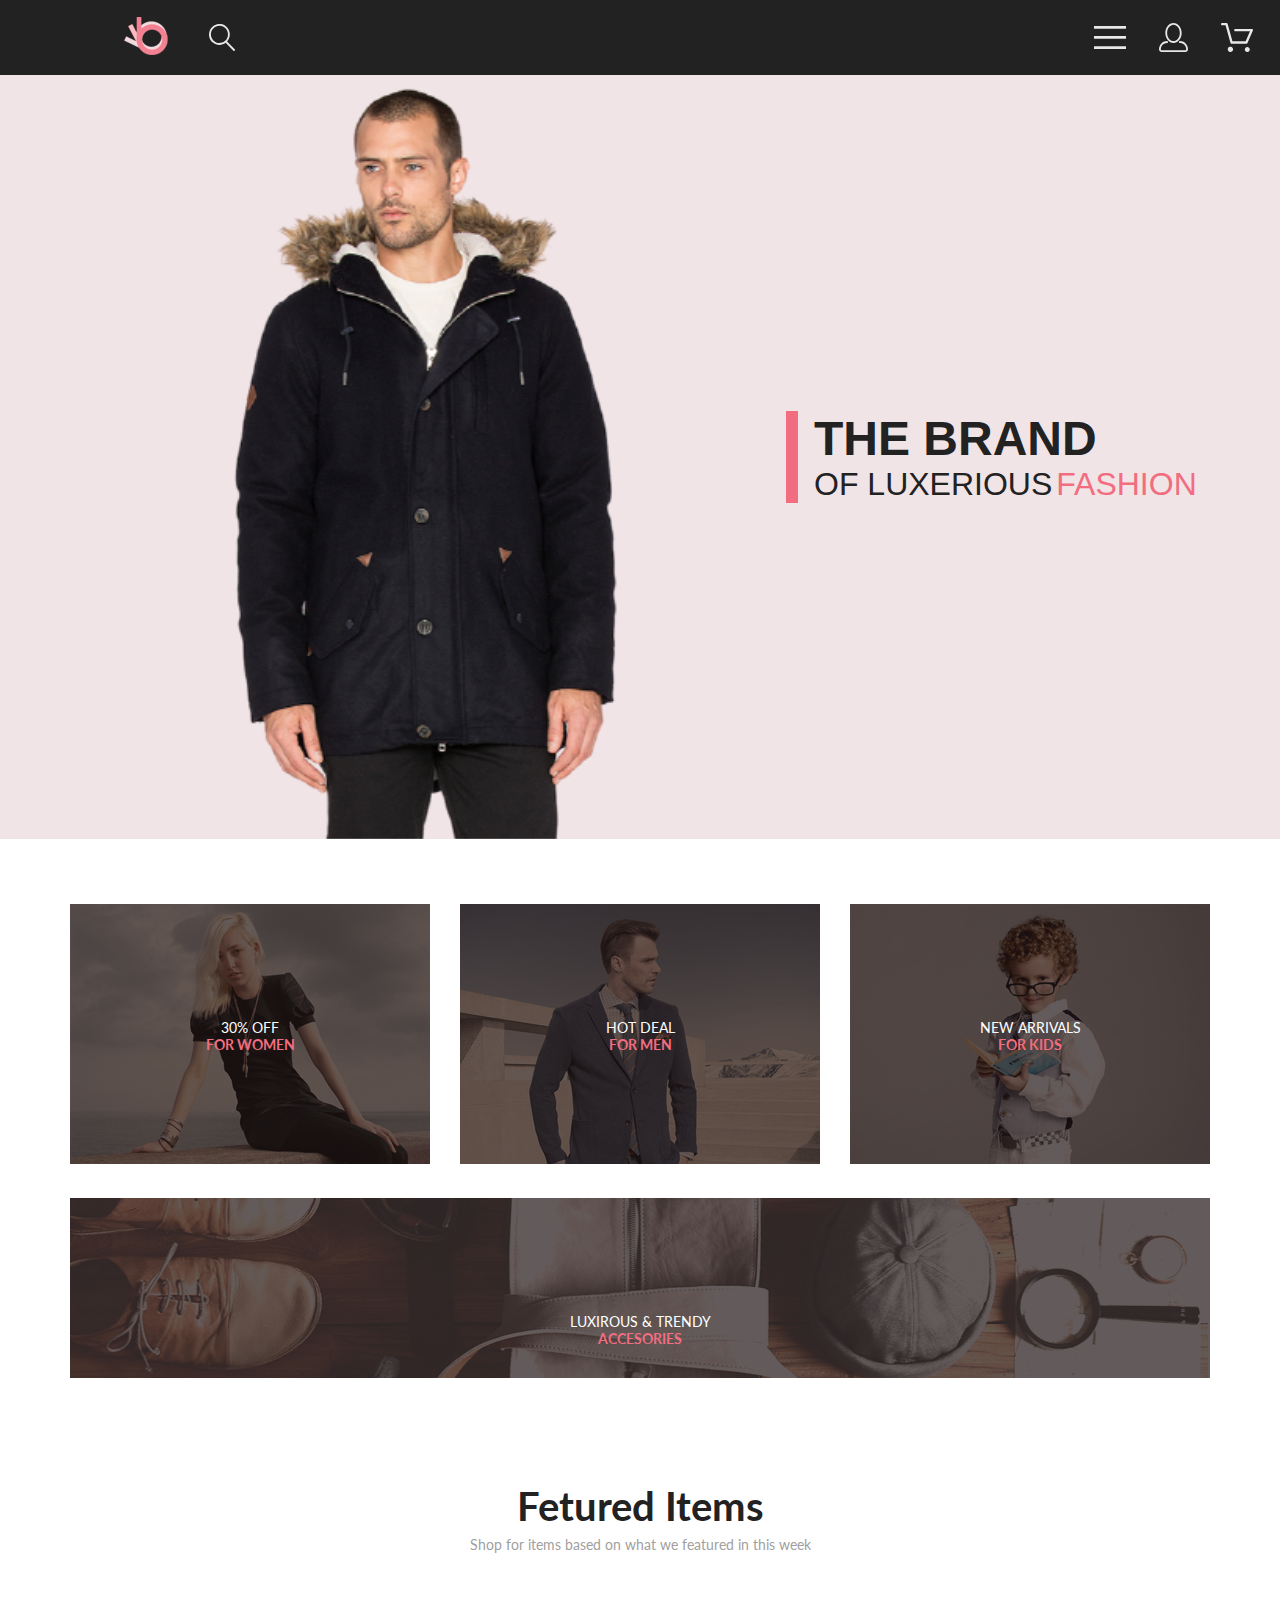
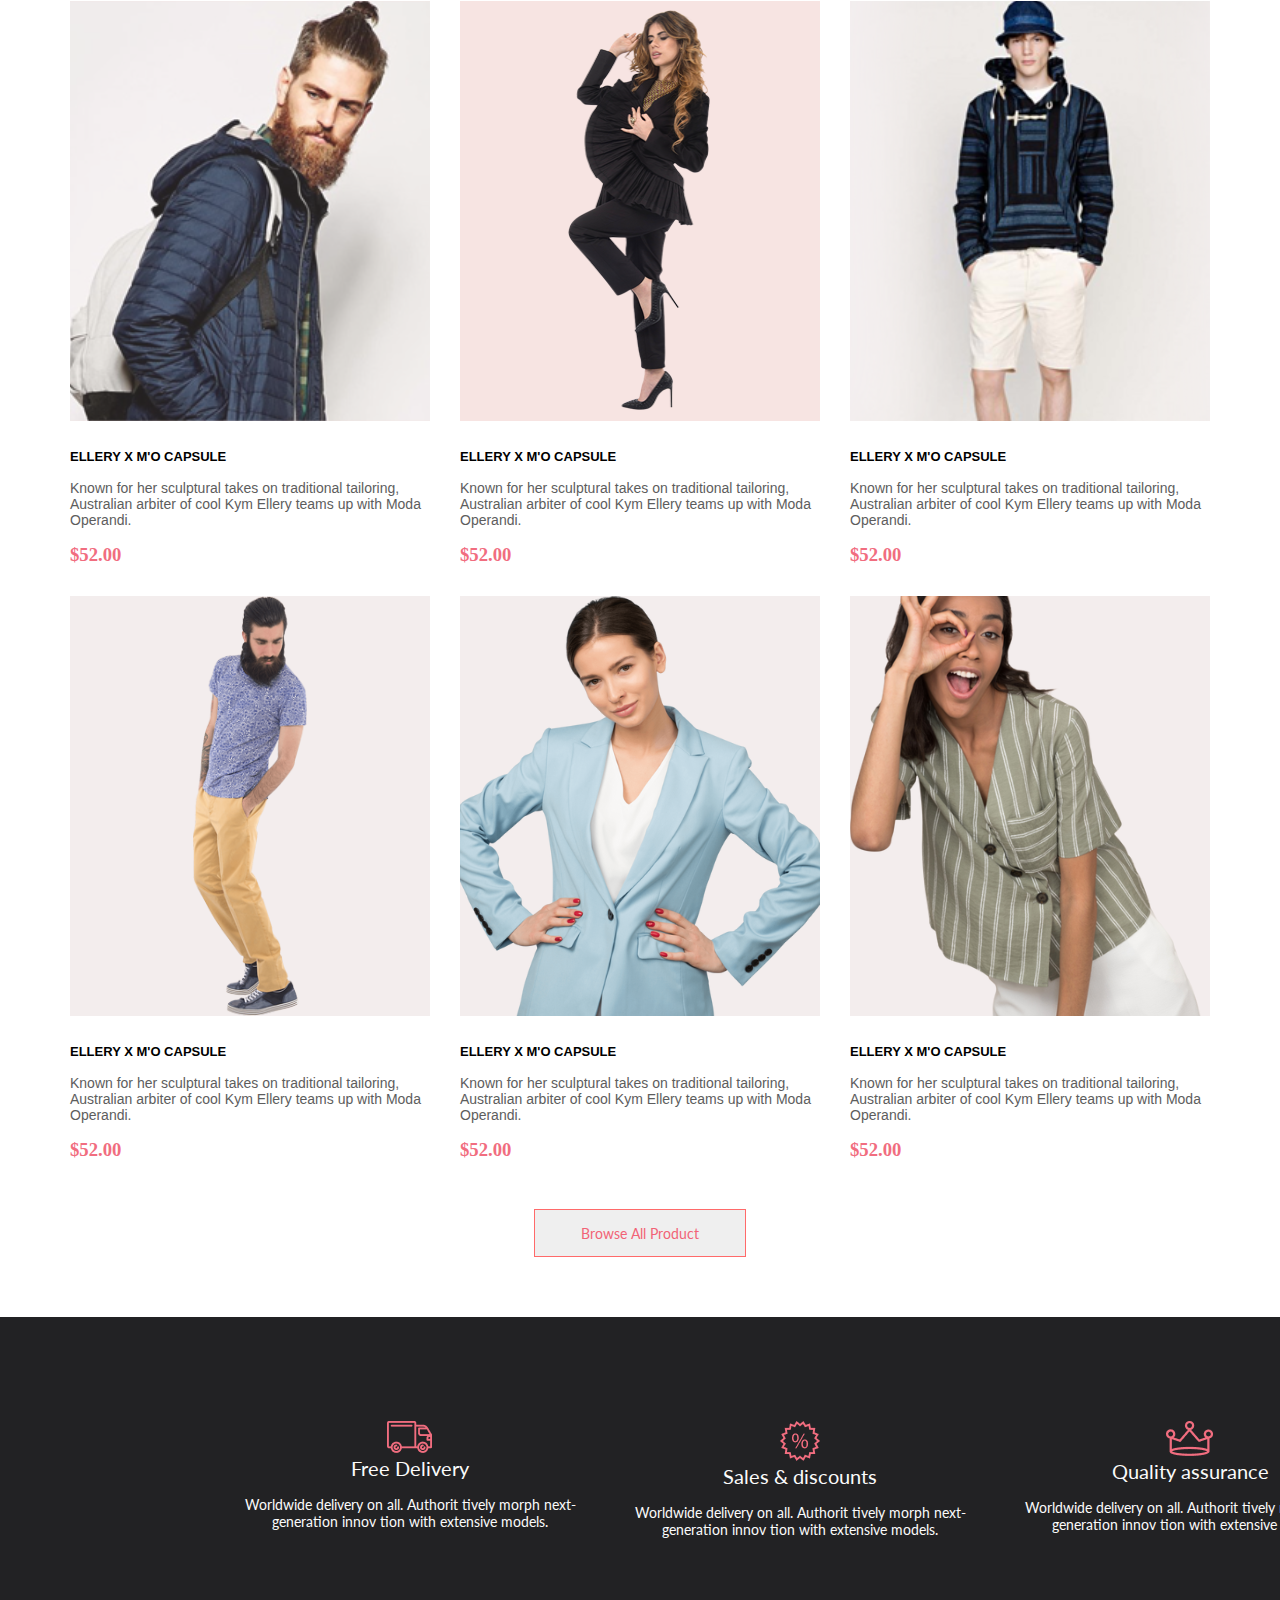
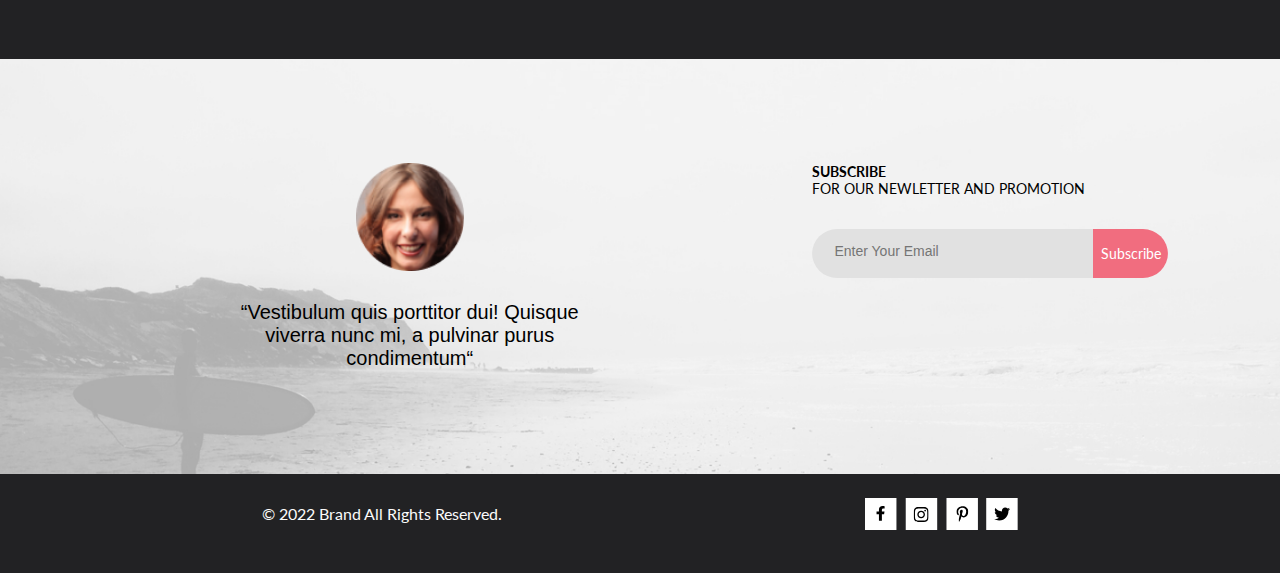
<file: ur_9/index.html>
<!DOCTYPE html>
<html lang="en">

<head>
    <meta charset="UTF-8">
    <meta name="viewport" content="width=device-width, initial-scale=1.0">
    <link rel="stylesheet" href="./style.css">
    <title>Lesson9</title>
</head>

<body>
    <header class="header">
        <section class="header_container">
            <section class="headerContent">
                <nav class="navigation">
                    <div class="navigation_left">
                        <a href="#"><img src="./img/header_logo1_home.png" alt="logo1_home_header"></a>
                        <img src="./img/header_logo2_find.svg" alt="find_header">
                    </div>
                    <div class="navigation_right">
                        <img class="navigation_right_logo1" src="./img/header_logo5_menu.svg" alt="">

                        <img class="navigation_right_logo2" src="./img/header_logo4_account.svg" alt="">

                        <img class="navigation_right_logo3" src="./img/header_logo3_shopping.svg" alt="">
                    </div>

                </nav>
                <div class="headerContent_down">
                    <div class="headerContent_down_left">
                        <img src="./img/hero_img1_men.png" alt="">
                    </div>
                    <div class="headerContent_down_right">

                        <div class="vertical_stick"></div>
                        <div class="headerContent_down_right_content">
                            <h1 class="brand">THE BRAND
                            </h1>
                            <div class="line_title">
                                <p>OF LUXERIOUS</p>
                                <p class="fashion">FASHION</p>
                            </div>

                        </div>


                    </div>
                </div>
            </section>
        </section>
    </header>


    <main class="main">
        <section class="cardList container">
            <div class="card">
                <div class="content_background">
                    <img src="./img/offer_img1_women.png" alt="">
                    <div class="title_card">
                        <p>30% OFF</p>
                        <h2>FOR WOMEN</h2>
                    </div>
                </div>
            </div>
            <div class="card">
                <div class="content_background">
                    <img src="./img/offer_img2_men.png" alt="">
                    <div class="title_card">
                        <p>HOT DEAL</p>
                        <h2>FOR MEN</h2>
                    </div>
                </div>
            </div>
            <div class="card">
                <div class="content_background">
                    <img src="./img/offer_img3_kids.png" alt="">
                    <div class="title_card">
                        <p>NEW ARRIVALS</p>
                        <h2>FOR KIDS</h2>
                    </div>
                </div>
            </div>
            <div class="card big_card">
                <div class="content_background">
                    <img src="./img/offer_img4.png" alt="">
                    <div class="title_card">
                        <p>LUXIROUS & TRENDY</p>
                        <h2>ACCESORIES</h2>

                    </div>
                </div>
            </div>
        </section>
        <section class="section1_featured_items container">
            <div class="section1_featured_items_title">
                <h1>Fetured Items</h1>
                <p>Shop for items based on what we featured in this week</p>
            </div>
            <div class="cardList2 container">
                <div class="card2">
                    <div class="card2__img">
                        <img src="./img/product_img1.png" alt="">
                        <button><img src="./img/sale.png" alt="">  Add to Card</button>
                    </div>

                    <div class="cardContent">
                        <h2>ELLERY X M'O CAPSULE</h2>
                        <p>Known for her sculptural takes on traditional tailoring, Australian arbiter of cool Kym Ellery teams up with Moda Operandi.</p>
                        <h3>$52.00</h3>
                    </div>
                </div>
                <div class="card2">
                    <div class="card2__img">
                        <img src="./img/product_img2.png" alt="">
                        <button><img src="./img/sale.png" alt="">  Add to Card</button>
                    </div>

                    <div class="cardContent">
                        <h2>ELLERY X M'O CAPSULE</h2>
                        <p>Known for her sculptural takes on traditional tailoring, Australian arbiter of cool Kym Ellery teams up with Moda Operandi.</p>
                        <h3>$52.00</h3>
                    </div>
                </div>
                <div class="card2">
                    <div class="card2__img">
                        <img src="./img/product_img3.png" alt="">
                        <button><img src="./img/sale.png" alt="">  Add to Card</button>
                    </div>

                    <div class="cardContent">
                        <h2>ELLERY X M'O CAPSULE</h2>
                        <p>Known for her sculptural takes on traditional tailoring, Australian arbiter of cool Kym Ellery teams up with Moda Operandi.</p>
                        <h3>$52.00</h3>
                    </div>
                </div>
                <div class="card2">
                    <div class="card2__img">
                        <img src="./img/product_img4.png" alt="">
                        <button><img src="./img/sale.png" alt="">  Add to Card</button>
                    </div>

                    <div class="cardContent">
                        <h2>ELLERY X M'O CAPSULE</h2>
                        <p>Known for her sculptural takes on traditional tailoring, Australian arbiter of cool Kym Ellery teams up with Moda Operandi.</p>
                        <h3>$52.00</h3>
                    </div>
                </div>
                <div class="card2">
                    <div class="card2__img">
                        <img src="./img/product_img5.png" alt="">
                        <button><img src="./img/sale.png" alt="">  Add to Card</button>
                    </div>

                    <div class="cardContent">
                        <h2>ELLERY X M'O CAPSULE</h2>
                        <p>Known for her sculptural takes on traditional tailoring, Australian arbiter of cool Kym Ellery teams up with Moda Operandi.</p>
                        <h3>$52.00</h3>
                    </div>
                </div>
                <div class="card2">
                    <div class="card2__img">
                        <img src="./img/product_img6.png" alt="">
                        <button><img src="./img/sale.png" alt="">  Add to Card</button>
                    </div>

                    <div class="cardContent">
                        <h2>ELLERY X M'O CAPSULE</h2>
                        <p>Known for her sculptural takes on traditional tailoring, Australian arbiter of cool Kym Ellery teams up with Moda Operandi.</p>
                        <h3>$52.00</h3>
                    </div>
                </div>

            </div>
            <div class="btn container">
                <button>
                    Browse All Product
                </button>
            </div>

        </section>
        <section class="feature container">
            <div class="cardList3 ">
                <div class="card3">
                    <img src="./img/feature_car_img1.png" alt="">
                    <h1>Free Delivery</h1>
                    <p>Worldwide delivery on all. Authorit tively morph next-generation innov tion with extensive models.</p>
                </div>
                <div class="card3">
                    <img src="./img/feature_pro_img2.png" alt="">
                    <h1>Sales & discounts</h1>
                    <p>Worldwide delivery on all. Authorit tively morph next-generation innov tion with extensive models.</p>
                </div>
                <div class="card3">
                    <img src="./img/feature_crown_img3.png" alt="">
                    <h1>Quality assurance</h1>
                    <p>Worldwide delivery on all. Authorit tively morph next-generation innov tion with extensive models.</p>
                </div>
            </div>
        </section>
        <section class="subscribe container">
            <div class="subscribe_content ">
                <div class="subscribe_content__left">
                    <img src="./img/frame_logo1.png" alt="">
                    <p>“Vestibulum quis porttitor dui! Quisque viverra nunc mi, a pulvinar purus condimentum“</p>
                </div>
                <div class="subscribe_content__right">
                    <div class="subscribe_content__right__title">
                        <h1>SUBSCRIBE</h1>
                        <p> FOR OUR NEWLETTER AND PROMOTION</p>
                    </div>
                    <div class="subscribe_content__right__email">
                        <input type="text" class="subscribe_content__right__input" placeholder="Enter Your Email" required="">
                        <button class="subscribe_content__right__button">Subscribe</button>
                    </div>
                </div>
            </div>
        </section>



    </main>

    <footer class="footer container">
        <div class="footer__conteiner">

            <p>© 2022 Brand All Rights Reserved.</p>


            <div class="footer__social_list">
                <img src="./img/footer_faceboock.svg" class="footer_logos" alt="" data-hover="./img/footer_faceboock_cursor.png">
                <img src="./img/footer_instagram.svg" class="footer_logos" alt="">
                <img src="./img/footer_pinterest.svg" class="footer_logos" alt="">
                <img src="./img/footer_twitter.svg" class="footer_logos" alt="">

            </div>
        </div>
    </footer>

</body>

</html>
</file>
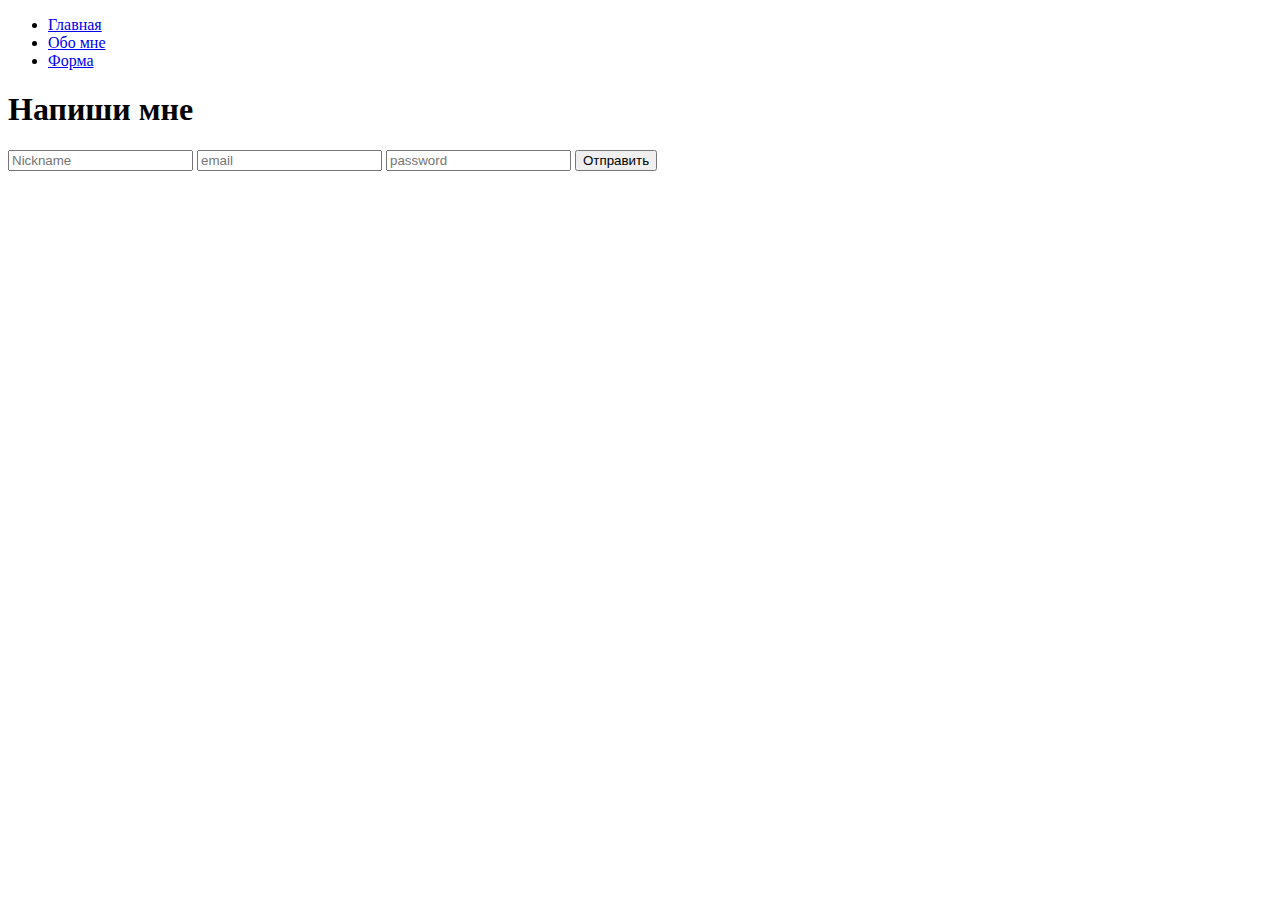
<file: ur_1/form.html>
<!DOCTYPE html>
<html lang="en">

<head>
    <meta charset="UTF-8">
    <meta name="viewport" content="width=device-width, initial-scale=1.0">
    <title>Form</title>
</head>

<body>
    <ul>
        <li> <a href="./index.html">Главная</a></li>
        <li> <a href="./info/about.html">Обо мне</a></li>
        <li> <a href="#">Форма</a></li>
    </ul>

    <h1>Напиши мне</h1>
    <form>
        <input type="text" placeholder="Nickname">
        <input type="email" placeholder="email">
        <input type="password" placeholder="password">
        <button>Отправить</button>
    </form>
</body>

</html>
</file>
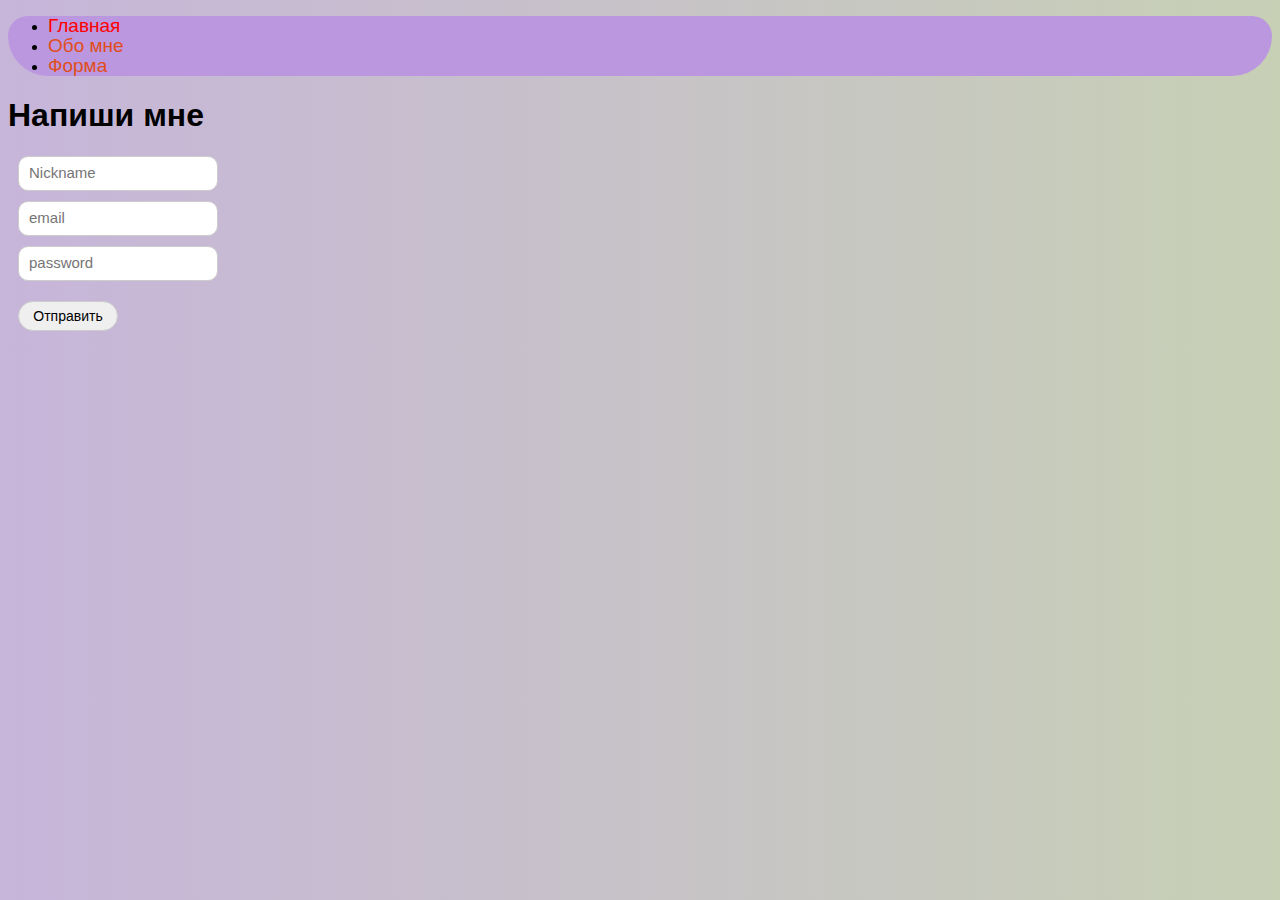
<file: ur_2/form.html>
<!DOCTYPE html>
<html lang="en">

<head>
    <meta charset="UTF-8">
    <meta name="viewport" content="width=device-width, initial-scale=1.0">
    <link rel="stylesheet" href="./style.css">
    <title>Form</title>
</head>

<body>
    <ul>
        <li>
            <a id="mainLink" class="link" href=" ./index.html">Главная</a></li>
        <li> <a class="link " href="./info/about.html ">Обо мне</a></li>
        <li> <a class="link " href="# ">Форма</a></li>
    </ul>

    <h1 class="title ">Напиши мне</h1>
    <form>
        <input class="inputForm" type="text " placeholder="Nickname ">
        <input class="inputForm" type="email " placeholder="email ">
        <input class="inputForm" type="password " placeholder="password ">
        <button class="battonForm">Отправить</button>
    </form>
</body>

</html>
</file>
<file: dell/style.css>
@import url('https://fonts.googleapis.com/css2?family=Lato:ital,wght@0,100;0,300;0,400;0,700;0,900;1,100;1,300;1,400;1,700;1,900&family=Open+Sans:ital,wght@0,300..800;1,300..800&display=swap');
@import url("./Lato/lato.css");
.open-sans {
    font-family: 'Open Sans', sans-serif;
    font-size: 16px;
    font-weight: 400;
    font-style: normal;
}

* {
    margin: 0;
    padding: 0;
    text-decoration: none;
}

body {
    background: rgb(255, 255, 255);
    color: rgb(0, 0, 0);
}

h1,
h2,
p,
a,
button {
    color: rgb(0, 0, 0);
    font-family: Lato;
    font-size: 14px;
}

.container {
    display: flex;
    max-width: 1140px;
    margin: 0 auto;
    align-content: center;
    justify-content: center;
    flex-direction: column;
}

.header {
    margin-bottom: 65px;
    margin: 0 auto;
}

.header_container {
    display: flex;
    justify-content: center;
}

.headerContent {
    width: 1600px;
}

.navigation {
    display: flex;
    gap: 859px;
    height: 75px;
    background-color: rgb(34, 34, 34);
}

.navigation_left {
    display: flex;
    align-items: center;
    padding-left: 230px;
    gap: 41px;
}

.navigation_right {
    display: flex;
    align-items: center;
    gap: 33px;
}

.vertical_stick {
    background-color: rgb(241, 109, 127);
    width: 12px;
    height: 92px;
}

.headerContent_down {
    display: grid;
    background-color: rgb(241, 228, 230);
    place-items: center;
}

.headerContent_down_left {
    padding-left: 230px;
}

.headerContent_down_right {
    display: flex;
    padding-left: 92px;
    width: 600px;
    gap: 16px;
}

.headerContent_down_right_content {
    display: flex;
    flex-direction: column;
    flex-wrap: nowrap;
}

.headerContent_down_right p {
    display: inline-block;
    font-size: 32px;
    color: rgb(34, 34, 34);
    font-family: Lato-bold, sans-serif;
}

.headerContent_down_right .fashion {
    color: rgb(241, 109, 127);
}

.headerContent_down_right .brand {
    font-size: 48px;
    color: rgb(34, 34, 34);
    font-family: Lato-black, sans-serif;
    font-weight: 700px;
}

.cardList {
    display: grid;
    max-width: 1140px;
    gap: 30px;
    grid-template-columns: repeat(3, 1fr);
    grid-template-rows: repeat(2, 1fr);
    margin-bottom: 20px;
    flex-wrap: wrap;
    /*margin: 95 auto;*/
    padding-top: 65px;
}

.card {
    display: flex;
    flex-direction: column;
    align-items: center;
    overflow: auto;
    position: relative;
}

.big_card {
    grid-column-start: 1;
    grid-column-end: 4;
}

.title_card {
    top: 50%;
    left: 50%;
    transform: translate(-50%, -50%);
    position: absolute;
    text-align: center;
}

.title_card h2 {
    color: rgb(241, 109, 127);
}

.title_card p {
    color: rgb(255, 255, 255);
}

.section1_featured_items_title {
    text-align: center;
}

.cardList2 {
    display: grid;
    grid-template-columns: repeat(3, 1fr);
    grid-template-rows: repeat(2, 1fr);
    gap: 30px;
}

.section1_featured_items_title h1 {
    color: rgb(34, 34, 34);
    font-size: 40px;
    margin-bottom: 6px;
}

.section1_featured_items_title p {
    font-size: 14px;
    color: rgb(159, 159, 159);
    margin-bottom: 48px;
    gap: 30px;
}

.cardContent h2 {
    padding-top: 24px;
    font-size: 13px;
    font-family: Lato-regular, sans-serif;
}

.cardContent {
    display: flex;
    flex-direction: column;
    row-gap: 16px;
}

.cardContent p {
    color: rgb(93, 93, 93);
    font-family: Lato-light, sans-serif;
}

.cardContent h3 {
    color: rgb(241, 109, 127);
}

.btn {
    padding-top: 48px;
    padding-bottom: 60px;
}

.btn button {
    width: 212px;
    height: 48px;
    color: rgb(242, 99, 118);
    cursor: pointer;
    border: 1px solid #FF6A6A;
}

.feature {
    background: #222224;
    padding: 104px 230px;
}

.feature_container {
    display: flex;
    justify-content: center;
}

.cardList3 {
    margin: 0;
    padding: 0;
    list-style: none;
    display: flex;
    flex-direction: row;
    gap: 30px;
    text-align: center;
}

.card3 {
    height: 134px;
    width: 360px;
}

.cards3 h1 {
    text-align: center;
    color: #FBFBFB;
    margin-bottom: 16.01px;
    font-family: Lato;
    font-size: 19.96px;
    font-weight: 400;
    line-height: 23.95px;
}

.cards3 p {
    text-align: center;
    color: #FBFBFB;
    font-family: Lato;
    font-size: 13.97px;
    font-weight: 400;
    line-height: 16.77px;
    width: 360px;
}

.card3 img {
    margin: auto;
    margin-bottom: 19.07px;
}

@media(max-width:1140px) and (min-width:848px) {
    .container {
        max-width: 767px;
    }
    .mainContent {
        flex-direction: column;
        gap: 128px;
        align-items: center;
    }
    .headerContent {
        width: 767px;
    }
    .navigation {
        display: flex;
        gap: 424px;
        height: 75px;
    }
    .navigation_left {
        display: flex;
        align-items: center;
        padding-left: 32px;
        gap: 41px;
    }
    .navigation_right {
        display: flex;
        align-items: center;
        gap: 33px;
    }
    .headerContent_down {
        display: flex;
        align-items: center;
    }
    .headerContent_down_right .brand {
        font-size: 48px;
        font-weight: 700px;
    }
    .headerContent_down_left {
        max-width: 311px;
        max-height: 368px;
        padding-left: 30px;
        width: auto;
    }
    .headerContent_down_left img {
        max-width: 386px;
        max-height: 368px;
    }
    .headerContent_down_right {
        display: flex;
        padding-left: 39px;
        width: 311;
        gap: 16px;
    }
    .cardList {
        display: grid;
        max-width: 736px;
        gap: 19.9px;
        grid-template-columns: repeat(3, 1fr);
        grid-template-rows: repeat(2, 1fr);
        margin-bottom: 20px;
        flex-wrap: wrap;
        /*margin: 95 auto;*/
        padding-top: 65px;
    }
    .big_card {
        grid-column-start: 1;
        grid-column-end: 3;
    }
    .cardList2 {
        display: grid;
        grid-template-columns: repeat(2, 1fr);
        grid-template-rows: repeat(3, 1fr);
        gap: 16px;
    }
    .btn button {
        width: 212px;
        height: 48px;
    }
}

@media (max-width:847px) {
    .container {
        max-width: 375px;
    }
    .mainContent {
        flex-direction: column;
        gap: 128px;
        align-items: center;
    }
    .headerContent {
        width: 375px;
    }
    .navigation {
        display: flex;
        gap: 190px;
        height: 75px;
    }
    .navigation_left {
        display: flex;
        align-items: center;
        padding-left: 32px;
        gap: 41px;
    }
    .navigation_right {
        display: flex;
        align-items: center;
        padding-right: 26px;
    }
    .headerContent_down_right {
        display: flex;
        justify-content: center;
        align-items: center;
    }
    .navigation_right_logo2 {
        display: none;
    }
    .navigation_right_logo3 {
        display: none;
    }
    .headerContent_down {
        display: flex;
        align-items: center;
    }
    .headerContent_down_right .brand {
        font-size: 48px;
        font-weight: 700px;
    }
    .headerContent_down_left {
        display: none;
    }
    .headerContent_down_right {
        display: flex;
        padding-left: 39px;
        width: 375px;
        height: 363px;
        gap: 16px;
    }
    .cardList {
        display: flex;
        max-width: 343px;
        grid-template-columns: repeat(1, 1fr);
        grid-template-rows: repeat(3, 1fr);
        padding-top: 64px;
        gap: 32px;
        padding-bottom: 64px;
        align-items: center;
    }
    .big_card {
        grid-column-start: 1;
        grid-column-end: 2;
        background-position: center;
        background-size: cover;
    }
    .cardList2 {
        display: grid;
        grid-template-columns: repeat(1, 1fr);
        grid-template-rows: repeat(6, 1fr);
        gap: 16px;
        padding-top: 64px;
    }
    .btn button {
        width: 212px;
        height: 48px;
    }
}
</file>
<file: ur_2/style.css>
body {
    background-image: linear-gradient(to left, #c7d0b5, #c7b5da);
    overflow-x: hidden;
    font-family: sans-serif;
}

a {
    text-decoration: none;
    align-content: center;
}

p {
    font-style: italic;
}

h1 {
    font-weight: 700;
}

.h2 {
    font-style: normal;
    font-family: 'Times New Roman', Times, serif;
    font-size: 20px;
}

.link {
    color: rgb(225, 77, 28);
    font-style: arial;
    font-size: 19px;
    line-height: 20px;
}

#title {
    color: rgb(231, 135, 10)
}

.title {
    font-weight: bold;
}

.text {
    font-style: italic;
    font-weight: 300;
    font-size: 18px;
    line-height: 30px;
    color: #201f23;
}

#mainLink {
    color: red
}

.subtitle {
    color: coral;
    font-style: normal;
    font-weight: 700;
    font-size: 36px;
    line-height: 80px;
}

ul {
    background-color: #ba97de;
    border-radius: 20px 20px 40px 40px;
}

.picture {
    border-radius: 20px 50px 10px 80px;
    width: 400px;
}

.inputForm {
    width: 200px;
    height: 35px;
    outline: none;
    border: 1px solid #ccc;
    border-radius: 10px;
    font-size: 15px;
    line-height: 50px;
    display: flex;
    padding: 10px;
    margin: 10px;
    box-sizing: border-box;
}

.battonForm {
    width: 100px;
    height: 30px;
    font-size: 14px;
    border: 1px solid #ccc;
    margin: 10px;
    border-radius: 15px;
}
</file>
<file: ur_3/style.css>
@import url('https://fonts.googleapis.com/css2?family=Open+Sans:ital,wght@0,300..800;1,300..800&display=swap');
* {
    margin: 0;
    padding: 0;
    text-decoration: none;
}

body {
    scroll-behavior: smooth;
    background: #020A18;
    color: #fff;
}

img {
    display: block;
    max-width: 100%;
}

h1,
h2,
p,
a,
button {
    color: #fff;
    font-family: 'Open Sans', sans-serif;
}

.container {
    max-width: 1146px;
    margin: 0 auto;
}

.header {
    padding: 39px 0;
    margin-bottom: 160px;
}

.navigation {}

.navigation a {
    font-size: 16px;
}

.main {
    margin-bottom: 197px;
}

.mainContent {}

.mainContent__lefSide {}

.mainContent__lefSide h2 {
    color: #3a68b8;
    font-size: 18px;
    line-height: 160%;
    text-transform: uppercase;
    margin-bottom: 10px;
}

.mainContent__lefSide h1 {
    font-size: 55px;
    font-weight: 800;
    line-height: 130%;
    margin-bottom: 40px;
}

.mainContent__lefSide p {
    font-size: 18px;
    line-height: 160%;
    opacity: 0.7;
    margin-bottom: 50px;
}

.mainContent__leftSide-btnList {}

.mainContent__leftSide-btnList button {
    padding: 15px 30px;
    border-radius: 5px;
    background: #3A68B8;
    font-size: 20px;
    border: none;
    cursor: pointer;
}

.footer {
    margin-bottom: 40px;
}
</file>
<file: ur_4/style.css>
@import url('https://fonts.googleapis.com/css2?family=Open+Sans:ital,wght@0,300..800;1,300..800&display=swap');
* {
    margin: 0;
    padding: 0;
    text-decoration: none;
}

body {
    scroll-behavior: smooth;
    background: #020A18;
    color: #fff;
}

img {
    display: block;
    max-width: 100%;
}

h1,
h2,
p,
a,
button {
    color: #fff;
    font-family: 'Open Sans', sans-serif;
}

.container {
    max-width: 1146px;
    margin: 0 auto;
}

.header {
    padding: 39px 0;
    margin-bottom: 160px;
}

.navigation {
    display: flex;
    justify-content: center;
    gap: 40px;
}

.navigation a {
    font-size: 16px;
}

.main {
    margin-bottom: 197px;
}

.mainContent {
    display: flex;
    justify-content: space-between;
}

.mainContent__lefSide {
    max-width: 604px;
}

.mainContent__lefSide h2 {
    color: #3a68b8;
    font-size: 18px;
    line-height: 160%;
    text-transform: uppercase;
    margin-bottom: 10px;
}

.mainContent__lefSide h1 {
    font-size: 55px;
    font-weight: 800;
    line-height: 130%;
    margin-bottom: 40px;
}

.mainContent__lefSide p {
    font-size: 18px;
    line-height: 160%;
    opacity: 0.7;
    margin-bottom: 50px;
    max-width: 558px;
}

.mainContent__leftSide-btnList {}

.mainContent__leftSide-btnList button {
    padding: 15px 30px;
    border-radius: 5px;
    background: #3A68B8;
    font-size: 20px;
    border: none;
    cursor: pointer;
}

.mainContent__leftSide-btnList {
    display: flex;
    gap: 20px;
    flex-wrap: nowrap;
    align-items: center;
}

.btn_play {
    display: flex;
    gap: 10px;
}

.footer {
    margin-bottom: 40px;
}

.logos {
    display: flex;
    justify-content: space-between;
}
</file>
<file: ur_6/style.css>
@import url('https://fonts.googleapis.com/css2?family=Lato:ital,wght@0,100;0,300;0,400;0,700;0,900;1,100;1,300;1,400;1,700;1,900&family=Open+Sans:ital,wght@0,300..800;1,300..800&display=swap');
@import url("./Lato/lato.css");
.open-sans {
    font-family: 'Open Sans', sans-serif;
    font-size: 16px;
    font-weight: 400;
    font-style: normal;
}

* {
    margin: 0;
    padding: 0;
    text-decoration: none;
}

body {
    background: rgb(255, 255, 255);
    color: rgb(0, 0, 0);
}

h1,
h2,
p,
a,
button {
    color: rgb(0, 0, 0);
    font-family: Lato;
    font-size: 14px;
}

.container {
    display: flex;
    max-width: 1140px;
    margin: 0 auto;
    align-content: center;
    justify-content: center;
    flex-direction: column;
}

.header {
    margin-bottom: 65px;
    margin: 0 auto;
}

.header_container {
    display: flex;
    justify-content: center;
}

.headerContent {
    width: 1600px;
}

.navigation {
    display: flex;
    gap: 859px;
    height: 75px;
    background-color: rgb(34, 34, 34);
}

.navigation_left {
    display: flex;
    align-items: center;
    padding-left: 230px;
    gap: 41px;
}

.navigation_right {
    display: flex;
    align-items: center;
    gap: 33px;
}

.vertical_stick {
    background-color: rgb(241, 109, 127);
    width: 12px;
    height: 92px;
}

.headerContent_down {
    display: flex;
    background-color: rgb(241, 228, 230);
    align-items: center;
}

.headerContent_down_left {
    padding-left: 230px;
}

.headerContent_down_right {
    display: flex;
    padding-left: 92px;
    width: 600px;
    gap: 16px;
}

.headerContent_down_right_content {
    display: flex;
    flex-direction: column;
    flex-wrap: nowrap;
}

.headerContent_down_right p {
    display: inline-block;
    font-size: 32px;
    color: rgb(34, 34, 34);
    font-family: Lato-bold, sans-serif;
}

.headerContent_down_right .fashion {
    color: rgb(241, 109, 127);
}

.headerContent_down_right .brand {
    font-size: 48px;
    color: rgb(34, 34, 34);
    font-family: Lato-black, sans-serif;
    font-weight: 700px;
}

.cardList {
    display: grid;
    max-width: 1140px;
    gap: 30px;
    grid-template-columns: repeat(3, 1fr);
    grid-template-rows: repeat(2, 1fr);
    margin-bottom: 20px;
    flex-wrap: wrap;
    /*margin: 95 auto;*/
    padding-top: 65px;
}

.card {
    display: flex;
    flex-direction: column;
    align-items: center;
    overflow: auto;
    position: relative;
}

.big_card {
    grid-column-start: 1;
    grid-column-end: 4;
}

.title_card {
    top: 50%;
    left: 50%;
    transform: translate(-50%, -50%);
    position: absolute;
    text-align: center;
}

.title_card h2 {
    color: rgb(241, 109, 127);
}

.title_card p {
    color: rgb(255, 255, 255);
}

.section1_featured_items_title {
    text-align: center;
}

.cardList2 {
    display: grid;
    grid-template-columns: repeat(3, 1fr);
    grid-template-rows: repeat(2, 1fr);
    gap: 30px;
}

.section1_featured_items_title h1 {
    color: rgb(34, 34, 34);
    font-size: 40px;
    margin-bottom: 6px;
}

.section1_featured_items_title p {
    font-size: 14px;
    color: rgb(159, 159, 159);
    margin-bottom: 48px;
    gap: 30px;
}

.cardContent h2 {
    padding-top: 24px;
    font-size: 13px;
    font-family: Lato-regular, sans-serif;
}

.cardContent {
    display: flex;
    flex-direction: column;
    row-gap: 16px;
}

.cardContent p {
    color: rgb(93, 93, 93);
    font-family: Lato-light, sans-serif;
}

.cardContent h3 {
    color: rgb(241, 109, 127);
}

.btn {
    padding-top: 48px;
    padding-bottom: 60px;
}

.btn button {
    width: 212px;
    height: 48px;
    color: rgb(242, 99, 118);
    cursor: pointer;
    border: 1px solid #FF6A6A;
}
</file>
<file: ur_8/style.css>
@import url('https://fonts.googleapis.com/css2?family=Lato:ital,wght@0,100;0,300;0,400;0,700;0,900;1,100;1,300;1,400;1,700;1,900&family=Open+Sans:ital,wght@0,300..800;1,300..800&display=swap');
@import url("./Lato/lato.css");
.open-sans {
    font-family: 'Open Sans', sans-serif;
    font-size: 16px;
    font-weight: 400;
    font-style: normal;
}

* {
    margin: 0;
    padding: 0;
    text-decoration: none;
}

body {
    background: rgb(255, 255, 255);
    color: rgb(0, 0, 0);
}

h1,
h2,
p,
a,
button {
    color: rgb(0, 0, 0);
    font-family: Lato;
    font-size: 14px;
}

.container {
    display: flex;
    max-width: 1140px;
    margin: 0 auto;
    align-content: center;
    justify-content: center;
    flex-direction: column;
}

.header {
    margin-bottom: 65px;
    margin: 0 auto;
}

.header_container {
    display: flex;
    justify-content: center;
}

.headerContent {
    width: 1600px;
}

.navigation {
    display: flex;
    gap: 859px;
    height: 75px;
    background-color: rgb(34, 34, 34);
}

.navigation_left {
    display: flex;
    align-items: center;
    padding-left: 230px;
    gap: 41px;
}

.navigation_right {
    display: flex;
    align-items: center;
    gap: 33px;
}

.vertical_stick {
    background-color: rgb(241, 109, 127);
    width: 12px;
    height: 92px;
}

.headerContent_down {
    display: grid;
    background-color: rgb(241, 228, 230);
    place-items: center;
}

.headerContent_down_left {
    padding-left: 230px;
}

.headerContent_down_right {
    display: flex;
    padding-left: 92px;
    width: 600px;
    gap: 16px;
}

.headerContent_down_right_content {
    display: flex;
    flex-direction: column;
    flex-wrap: nowrap;
}

.headerContent_down_right p {
    display: inline-block;
    font-size: 32px;
    color: rgb(34, 34, 34);
    font-family: Lato-bold, sans-serif;
}

.headerContent_down_right .fashion {
    color: rgb(241, 109, 127);
}

.headerContent_down_right .brand {
    font-size: 48px;
    color: rgb(34, 34, 34);
    font-family: Lato-black, sans-serif;
    font-weight: 700px;
}

.cardList {
    display: grid;
    max-width: 1140px;
    gap: 30px;
    grid-template-columns: repeat(3, 1fr);
    grid-template-rows: repeat(2, 1fr);
    margin-bottom: 20px;
    flex-wrap: wrap;
    /*margin: 95 auto;*/
    padding-top: 65px;
}

.card {
    display: flex;
    flex-direction: column;
    align-items: center;
    overflow: auto;
    position: relative;
}

.big_card {
    grid-column-start: 1;
    grid-column-end: 4;
}

.title_card {
    top: 50%;
    left: 50%;
    transform: translate(-50%, -50%);
    position: absolute;
    text-align: center;
}

.title_card h2 {
    color: rgb(241, 109, 127);
}

.title_card p {
    color: rgb(255, 255, 255);
}

.section1_featured_items_title {
    text-align: center;
}

.cardList2 {
    display: grid;
    grid-template-columns: repeat(3, 1fr);
    grid-template-rows: repeat(2, 1fr);
    gap: 30px;
}

.section1_featured_items_title h1 {
    color: rgb(34, 34, 34);
    font-size: 40px;
    margin-bottom: 6px;
}

.section1_featured_items_title p {
    font-size: 14px;
    color: rgb(159, 159, 159);
    margin-bottom: 48px;
    gap: 30px;
}

.cardContent h2 {
    padding-top: 24px;
    font-size: 13px;
    font-family: Lato-regular, sans-serif;
}

.cardContent {
    display: flex;
    flex-direction: column;
    row-gap: 16px;
}

.cardContent p {
    color: rgb(93, 93, 93);
    font-family: Lato-light, sans-serif;
}

.cardContent h3 {
    color: rgb(241, 109, 127);
}

.btn {
    padding-top: 48px;
    padding-bottom: 60px;
}

.btn button {
    width: 212px;
    height: 48px;
    color: rgb(242, 99, 118);
    cursor: pointer;
    border: 1px solid #FF6A6A;
}

@media(max-width:1140px) and (min-width:848px) {
    .container {
        max-width: 767px;
    }
    .mainContent {
        flex-direction: column;
        gap: 128px;
        align-items: center;
    }
    .headerContent {
        width: 767px;
    }
    .navigation {
        display: flex;
        gap: 424px;
        height: 75px;
    }
    .navigation_left {
        display: flex;
        align-items: center;
        padding-left: 32px;
        gap: 41px;
    }
    .navigation_right {
        display: flex;
        align-items: center;
        gap: 33px;
    }
    .headerContent_down {
        display: flex;
        align-items: center;
    }
    .headerContent_down_right .brand {
        font-size: 48px;
        font-weight: 700px;
    }
    .headerContent_down_left {
        max-width: 311px;
        max-height: 368px;
        padding-left: 30px;
        width: auto;
    }
    .headerContent_down_left img {
        max-width: 386px;
        max-height: 368px;
    }
    .headerContent_down_right {
        display: flex;
        padding-left: 39px;
        width: 311;
        gap: 16px;
    }
    .cardList {
        display: grid;
        max-width: 736px;
        gap: 19.9px;
        grid-template-columns: repeat(3, 1fr);
        grid-template-rows: repeat(2, 1fr);
        margin-bottom: 20px;
        flex-wrap: wrap;
        /*margin: 95 auto;*/
        padding-top: 65px;
    }
    .big_card {
        grid-column-start: 1;
        grid-column-end: 3;
    }
    .cardList2 {
        display: grid;
        grid-template-columns: repeat(2, 1fr);
        grid-template-rows: repeat(3, 1fr);
        gap: 16px;
    }
    .btn button {
        width: 212px;
        height: 48px;
    }
}

@media (max-width:847px) {
    .container {
        max-width: 375px;
    }
    .mainContent {
        flex-direction: column;
        gap: 128px;
        align-items: center;
    }
    .headerContent {
        width: 375px;
    }
    .navigation {
        display: flex;
        gap: 190px;
        height: 75px;
    }
    .navigation_left {
        display: flex;
        align-items: center;
        padding-left: 32px;
        gap: 41px;
    }
    .navigation_right {
        display: flex;
        align-items: center;
        padding-right: 26px;
    }
    .headerContent_down_right {
        display: flex;
        justify-content: center;
        align-items: center;
    }
    .navigation_right_logo2 {
        display: none;
    }
    .navigation_right_logo3 {
        display: none;
    }
    .headerContent_down {
        display: flex;
        align-items: center;
    }
    .headerContent_down_right .brand {
        font-size: 48px;
        font-weight: 700px;
    }
    .headerContent_down_left {
        display: none;
    }
    .headerContent_down_right {
        display: flex;
        padding-left: 39px;
        width: 375px;
        height: 363px;
        gap: 16px;
    }
    .cardList {
        display: flex;
        max-width: 343px;
        grid-template-columns: repeat(1, 1fr);
        grid-template-rows: repeat(3, 1fr);
        padding-top: 64px;
        gap: 32px;
        padding-bottom: 64px;
        align-items: center;
    }
    .big_card {
        grid-column-start: 1;
        grid-column-end: 2;
        background-position: center;
        background-size: cover;
    }
    .cardList2 {
        display: grid;
        grid-template-columns: repeat(1, 1fr);
        grid-template-rows: repeat(6, 1fr);
        gap: 16px;
        padding-top: 64px;
    }
    .btn button {
        width: 212px;
        height: 48px;
    }
}
</file>
<file: ur_9/style.css>
@import url('https://fonts.googleapis.com/css2?family=Lato:ital,wght@0,100;0,300;0,400;0,700;0,900;1,100;1,300;1,400;1,700;1,900&family=Open+Sans:ital,wght@0,300..800;1,300..800&display=swap');
@import url("./Lato/lato.css");
.open-sans {
    font-family: 'Open Sans', sans-serif;
    font-size: 16px;
    font-weight: 400;
    font-style: normal;
}

* {
    margin: 0;
    padding: 0;
    text-decoration: none;
}

body {
    background: rgb(255, 255, 255);
    color: rgb(0, 0, 0);
}

h1,
h2,
p,
a,
button {
    color: rgb(0, 0, 0);
    font-family: Lato;
    font-size: 14px;
}

.container {
    display: flex;
    max-width: 1140px;
    margin: 0 auto;
    align-content: center;
    justify-content: center;
    flex-direction: column;
}

.header {
    margin-bottom: 65px;
    margin: 0 auto;
}

.header_container {
    display: flex;
    justify-content: center;
}

.headerContent {
    width: 1600px;
}

.navigation {
    display: flex;
    gap: 859px;
    height: 75px;
    background-color: rgb(34, 34, 34);
}

.navigation_left {
    display: flex;
    align-items: center;
    padding-left: 230px;
    gap: 41px;
}

.navigation_right {
    display: flex;
    align-items: center;
    gap: 33px;
}

.vertical_stick {
    background-color: rgb(241, 109, 127);
    width: 12px;
    height: 92px;
}

.headerContent_down {
    display: flex;
    background-color: rgb(241, 228, 230);
    align-items: center;
}

.headerContent_down_left {
    display: flex;
    align-items: center;
    padding-left: 230px;
}

.headerContent_down_right {
    display: flex;
    padding-left: 92px;
    width: 600px;
    gap: 16px;
}

.headerContent_down_right_content {
    display: flex;
    flex-direction: column;
    flex-wrap: nowrap;
}

.headerContent_down_right p {
    display: inline-block;
    font-size: 32px;
    color: rgb(34, 34, 34);
    font-family: Lato-bold, sans-serif;
}

.headerContent_down_right .fashion {
    color: rgb(241, 109, 127);
}

.headerContent_down_right .brand {
    font-size: 48px;
    color: rgb(34, 34, 34);
    font-family: Lato-black, sans-serif;
    font-weight: 700px;
}

.cardList {
    display: grid;
    max-width: 1140px;
    gap: 30px;
    grid-template-columns: repeat(3, 1fr);
    grid-template-rows: repeat(2, 1fr);
    margin-bottom: 20px;
    flex-wrap: wrap;
    /*margin: 95 auto;*/
    padding-top: 65px;
}

.card {
    display: flex;
    flex-direction: column;
    align-items: center;
    overflow: auto;
    position: relative;
}

.big_card {
    grid-column-start: 1;
    grid-column-end: 4;
}

.title_card {
    top: 50%;
    left: 50%;
    transform: translate(-50%, -50%);
    position: absolute;
    text-align: center;
}

.title_card h2 {
    color: rgb(241, 109, 127);
}

.title_card p {
    color: rgb(255, 255, 255);
}

.section1_featured_items_title {
    text-align: center;
}

.cardList2 {
    display: grid;
    grid-template-columns: repeat(3, 1fr);
    grid-template-rows: repeat(2, 1fr);
    gap: 30px;
}

.card2 {
    position: relative;
}

.card2__img {
    position: relative;
}

.card2__img button {
    /*margin-left: -220px;*/
    position: absolute;
    margin-left: -70%;
    margin-top: 50%;
    opacity: 0;
    font-size: 14px;
    line-height: 16.8px;
    font-weight: 400px;
    font-family: Lato, sans-serif;
    border: 1px solid white;
    background-color: transparent;
    color: #FFFFFF;
    text-align: center;
    /*padding-top: 14px;
    padding-right: 16px;*/
    width: 139px;
    height: 44px;
    display: inline-flex;
    align-items: center;
    padding: 14px 10px;
    gap: 10px;
}

img:hover {
    filter: grayscale(100%) blur(1px) hue-rotate(0deg) brightness(0.5) contrast(1.2);
}

img:hover+button {
    /*filter: invert(50%) sepia(100%) saturate(100%) hue-rotate(320deg);*/
    opacity: 1;
}

.section1_featured_items_title h1 {
    color: rgb(34, 34, 34);
    font-size: 40px;
    margin-bottom: 6px;
}

.section1_featured_items_title p {
    font-size: 14px;
    color: rgb(159, 159, 159);
    margin-bottom: 48px;
    gap: 30px;
}

.cardContent h2 {
    padding-top: 24px;
    font-size: 13px;
    font-family: Lato-regular, sans-serif;
}

.cardContent {
    display: flex;
    flex-direction: column;
    row-gap: 16px;
}

.cardContent p {
    color: rgb(93, 93, 93);
    font-family: Lato-light, sans-serif;
}

.cardContent h3 {
    color: rgb(241, 109, 127);
}

.btn {
    padding-top: 48px;
    padding-bottom: 60px;
}

.btn button {
    width: 212px;
    height: 48px;
    color: rgb(242, 99, 118);
    cursor: pointer;
    border: 1px solid #FF6A6A;
}

.feature {
    background: #222224;
    padding: 104px 230px;
}

.cardList3 {
    margin: 0;
    padding: 0;
    list-style: none;
    display: flex;
    flex-direction: row;
    gap: 30px;
    text-align: center;
}

.card3 {
    height: 134px;
    width: 360px;
}

.card3 h1 {
    text-align: center;
    color: #FBFBFB;
    margin-bottom: 16.01px;
    font-family: Lato;
    font-size: 19.96px;
    font-weight: 400;
    line-height: 23.95px;
}

.card3 p {
    text-align: center;
    color: #FBFBFB;
    font-family: Lato;
    font-size: 13.97px;
    font-weight: 400;
    line-height: 16.77px;
    width: 360px;
}

.subscribe {
    background-image: url("./img/frame_bacround.jpg");
    background-position: center;
    background-size: cover;
    object-fit: contain;
    padding: 104px 230px;
}

.subscribe_content {
    display: grid;
    grid-template-columns: repeat(2, 1fr);
    /*padding: 97px 230px 126px 230px;*/
    gap: 223px;
}

.subscribe_content__left {
    width: 359.45px;
    display: flex;
    flex-direction: column;
    align-items: center;
    text-align: center;
    gap: 30px;
    /*padding-top: 97px;
    padding-bottom: 126px;
    padding-left: 230px;*/
}

.subscribe_content__left img {
    width: 30%;
}

.subscribe_content__left p {
    font-size: 20px;
    font-weight: 400px;
    font-family: Lato-italic, sans-serif;
}

.subscribe_content_right {
    display: flex;
    flex-direction: column;
    align-self: center;
    width: 557px;
    padding-right: 230px;
    text-align: center;
    font-family: Lato, sans-serif;
}

.subscribe_content_right h1 {
    font-size: 24px;
    font-weight: 400px;
    line-height: 40.13px;
}

.subscribe_content_right p {
    font-size: 18px;
    font-weight: 700px;
    line-height: 30.1px;
}

.subscribe_content__right__email {
    max-width: 356px;
    overflow: hidden;
    display: flex;
    /*align-items: center;*/
    max-height: 49px;
    margin: 0 auto;
    padding-top: 32px;
    border-radius: 25px;
    height: 49px;
}

.subscribe_content__right__input {
    background-color: #e1e1e1;
    border: none;
    font-size: 14px;
    padding: 0px 64px 6px 22px;
    width: 256px;
    border-radius: 25px 0px 0px 0px;
    /*хз че с ним не так*/
}

.subscribe_content__right__button {
    border: none;
    font-size: 14px;
    text-align: center;
    background-color: #f16d7f;
    cursor: pointer;
    width: 100px;
    color: #FFFFFF;
    width: 100px;
    border-radius: 0px 25px 0px 0px;
    /*мерзкий костыль*/
}

.footer {
    max-height: 79px;
    background-color: #222224;
    padding: 0px 230px 20px 230px;
}

.footer__conteiner {
    display: flex;
    justify-content: space-between;
    align-items: center;
    overflow: hidden;
    padding: 24px 32px 23px 32px;
}

.footer__conteiner p {
    font-size: 16px;
    color: #fbfbfb;
}

.footer__social_list {
    display: flex;
    gap: 8px;
}

.footer_logos {
    transition: filter 0.5s;
}

.footer_logos:hover {
    filter: invert(50%) sepia(100%) saturate(100%) hue-rotate(320deg);
}

@media(max-width:1140px) and (min-width:848px) {
    .container {
        max-width: 767px;
    }
    .mainContent {
        flex-direction: column;
        gap: 128px;
        align-items: center;
    }
    .headerContent {
        width: 767px;
    }
    .navigation {
        display: flex;
        gap: 424px;
        height: 75px;
    }
    .navigation_left {
        display: flex;
        align-items: center;
        padding-left: 32px;
        gap: 41px;
    }
    .navigation_right {
        display: flex;
        align-items: center;
        gap: 33px;
    }
    .headerContent_down {
        display: flex;
        align-items: center;
    }
    .headerContent_down_right .brand {
        font-size: 48px;
        font-weight: 700px;
    }
    .headerContent_down_left {
        max-width: 311px;
        max-height: 368px;
        padding-left: 30px;
        width: auto;
    }
    .headerContent_down_left img {
        max-width: 386px;
        max-height: 368px;
    }
    .headerContent_down_right {
        display: flex;
        padding-left: 39px;
        width: 311;
        gap: 16px;
    }
    .cardList {
        display: grid;
        max-width: 736px;
        gap: 19.9px;
        grid-template-columns: repeat(3, 1fr);
        grid-template-rows: repeat(2, 1fr);
        margin-bottom: 20px;
        flex-wrap: wrap;
        /*margin: 95 auto;*/
        padding-top: 65px;
    }
    .big_card {
        grid-column-start: 1;
        grid-column-end: 4;
    }
    .cardList2 {
        display: grid;
        grid-template-columns: repeat(2, 1fr);
        grid-template-rows: repeat(3, 1fr);
        gap: 16px;
    }
    .btn button {
        width: 212px;
        height: 48px;
    }
    .feature {
        padding: 0px;
    }
    .cardList3 {
        display: flex;
        flex-direction: column;
        align-items: center;
        padding-top: 48px;
        padding-bottom: 64px;
    }
    .subscribe {
        padding: 0px;
    }
    .subscribe_content {
        display: flex;
        flex-direction: column;
        align-items: center;
        padding: 64px 106px 140px 106px;
        gap: 48px;
    }
    .subscribe_content__right {
        text-align: center;
    }
    .footer {
        padding: 0px;
    }
    .subscribe_content {
        max-width: 736px;
    }
}

@media (max-width:847px) {
    .container {
        max-width: 375px;
    }
    .mainContent {
        flex-direction: column;
        align-items: center;
    }
    .headerContent {
        width: 375px;
        /*padding-left: 20px;*/
    }
    .navigation {
        display: flex;
        gap: 190px;
        height: 75px;
    }
    .navigation_left {
        display: flex;
        align-items: center;
        padding-left: 32px;
        gap: 41px;
    }
    .navigation_right {
        display: flex;
        align-items: center;
        padding-right: 26px;
    }
    .headerContent_down_right {
        display: flex;
        justify-content: center;
        align-items: center;
    }
    .navigation_right_logo2 {
        display: none;
    }
    .navigation_right_logo3 {
        display: none;
    }
    .headerContent_down {
        display: flex;
        align-items: center;
    }
    .headerContent_down_right .brand {
        font-size: 48px;
        font-weight: 700px;
    }
    .headerContent_down_left {
        display: none;
    }
    .headerContent_down_right {
        display: flex;
        padding-left: 39px;
        width: 375px;
        height: 363px;
        gap: 16px;
    }
    .cardList {
        display: flex;
        max-width: 343px;
        grid-template-columns: repeat(1, 1fr);
        grid-template-rows: repeat(3, 1fr);
        padding-top: 64px;
        gap: 32px;
        padding-bottom: 64px;
        align-items: center;
    }
    .big_card {
        grid-column-start: 1;
        grid-column-end: 2;
        background-position: center;
        background-size: cover;
        max-width: 343px;
    }
    .cardList2 {
        display: grid;
        grid-template-columns: repeat(1, 1fr);
        grid-template-rows: repeat(6, 1fr);
        gap: 16px;
        padding-top: 64px;
        padding-left: 7%;
    }
    .btn button {
        width: 212px;
        height: 48px;
    }
    .feature {
        padding: 0px;
    }
    .cardList3 {
        max-width: 375px;
        display: flex;
        flex-direction: column;
        align-items: center;
        padding: 48px 13px 84px 13px;
    }
    .subscribe {
        padding: 0px;
    }
    .subscribe_content__right {
        padding-right: 0px;
        text-align: center;
    }
    .subscribe_content {
        display: flex;
        flex-direction: column;
        align-items: center;
        padding: 48px 13px 84px 13px;
        gap: 69px;
    }
    .subscribe_content__right__email {
        max-width: 341px;
    }
    .footer {
        padding: 0px;
        max-height: 143px;
    }
    .footer__conteiner p {
        display: flex;
        flex-wrap: nowrap;
        text-align: center;
    }
    .footer__conteiner {
        width: 375px;
        flex-direction: column-reverse;
        gap: 40px;
        padding: 0px;
        padding-bottom: 9px;
    }
    /*.footer__social_list {
        display: flex;
        padding-right: 32px;
    }*/
}
</file>
